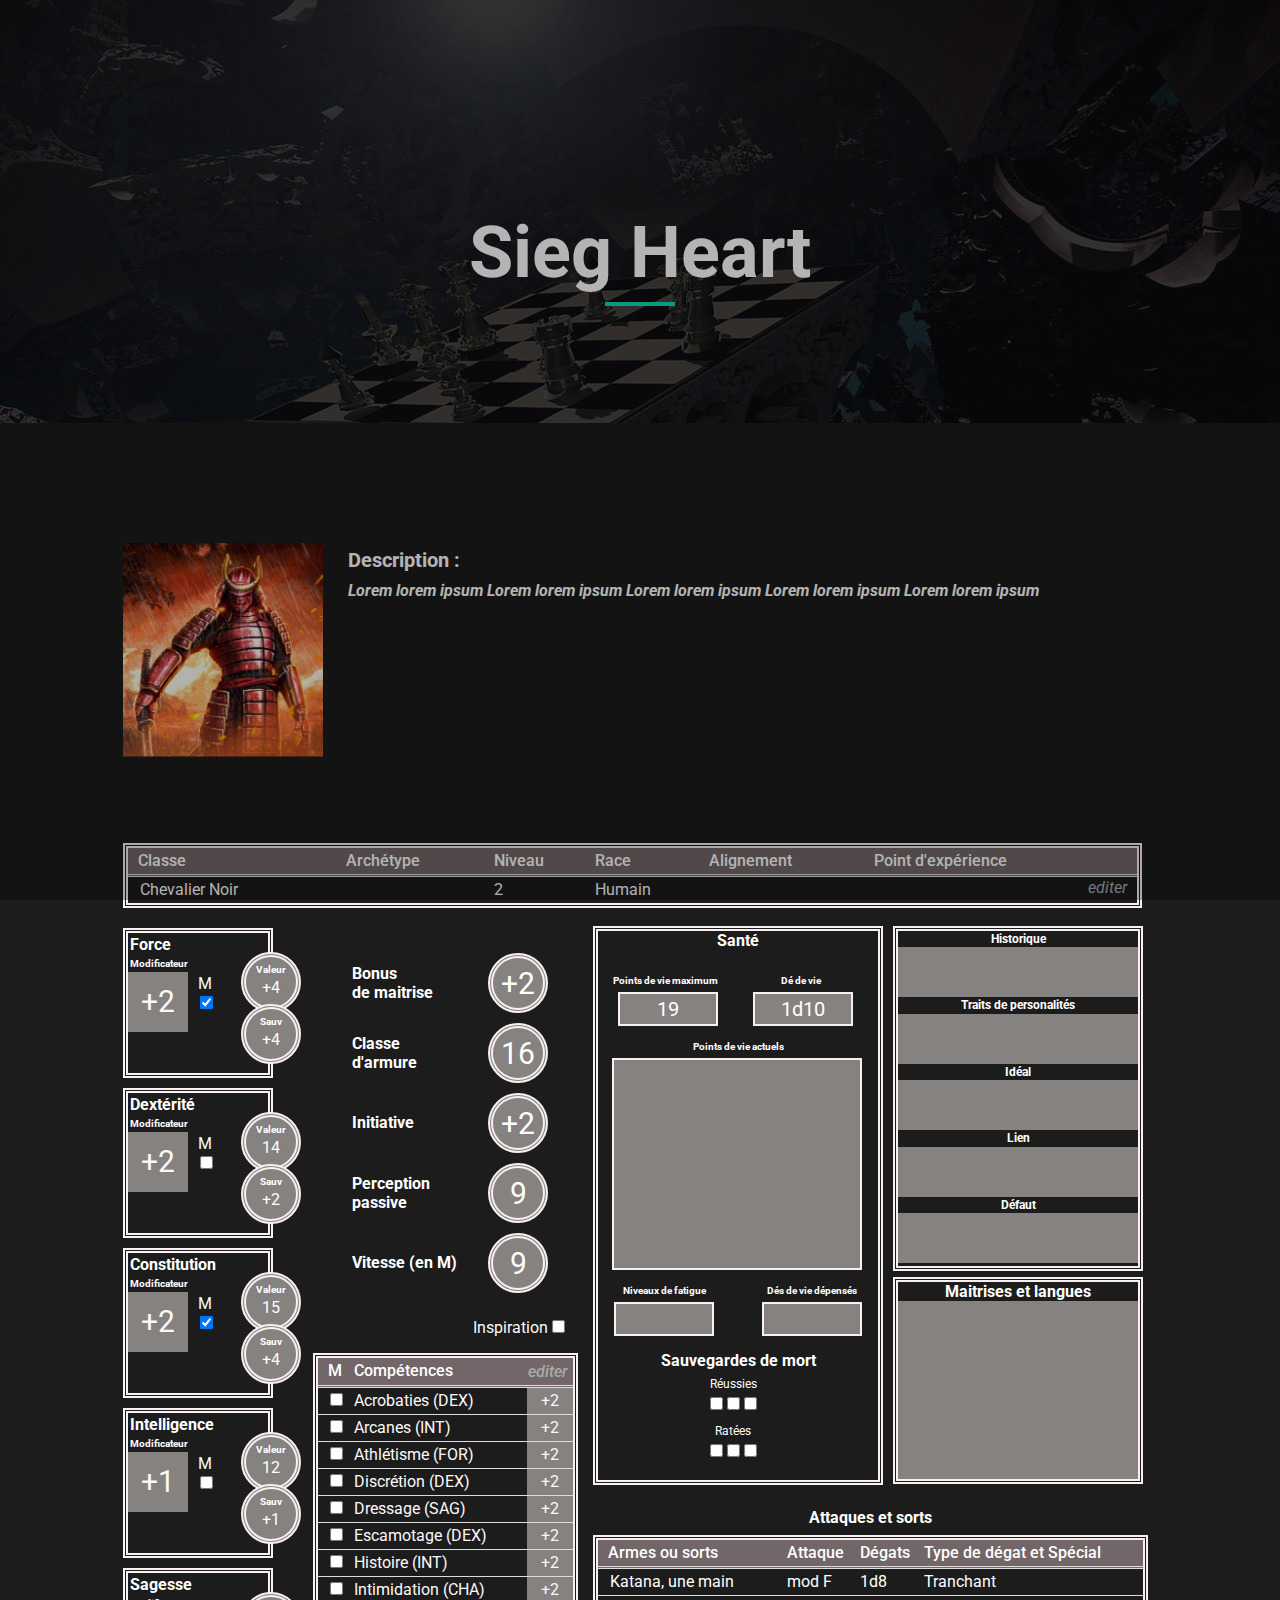
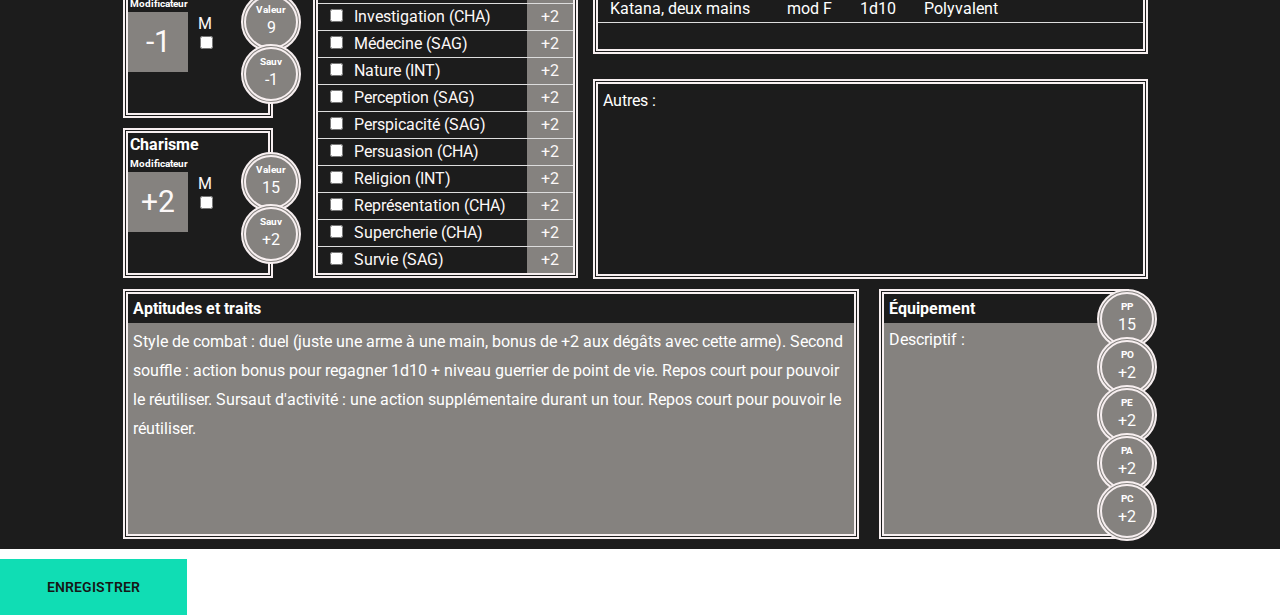
<file: character_sheet.html>
<!DOCTYPE html>
<html lang="french">

<head>
    <title>TheQuest - Gaming Magazine Template</title>
    <meta charset="UTF-8">
    <meta name="description" content="TheQuest Gaming Magazine Template">
    <meta name="keywords" content="gaming, html">
    <meta name="viewport" content="width=device-width, initial-scale=1.0">

    <!-- Favicon -->
    <link href="img/favicon.ico" rel="shortcut icon" />

    <!-- Google font -->
    <link href="https://fonts.googleapis.com/css?family=Roboto:300,300i,400,400i,500,500i,700,700i&display=swap" rel="stylesheet">

    <!-- Stylesheets -->
    <link rel="stylesheet" href="css/bootstrap.min.css" />
    <link rel="stylesheet" href="css/font-awesome.min.css" />

    <!-- Main Stylesheets -->
    <link rel="stylesheet" href="css/style.css" />
    <link rel="stylesheet" href="css/main.css" />

    <!-- include html-->
    <script src="https://www.w3schools.com/lib/w3.js"></script>
    <script src="https://code.jquery.com/jquery-3.1.1.min.js"></script>


    <!--[if lt IE 9]>
		<script src="https://oss.maxcdn.com/html5shiv/3.7.2/html5shiv.min.js"></script>
		<script src="https://oss.maxcdn.com/respond/1.4.2/respond.min.js"></script>
	<![endif]-->

</head>

<body>
    <!-- Page Preloder -->
    <div id="preloder">
        <div class="loader"></div>
    </div>

    <!-- Header section -->
    <div w3-include-html="menu.html" class="menu-character-sheet"></div>
    <!-- Header section end -->

    <!-- Page top section -->
    <section class="page-top-section set-bg" data-setbg="img/header-bg/1.jpg">
        <div class="container">
            <h2>Sieg Heart</h2>
        </div>
    </section>
    <!-- sheet character section -->
    <!-- Skills character section -->
    <section class="character-sheet">
        <div class="character-sheet-main">
            <div class="character-story">
                <div class="character-img">
                    <img src="img/game-characters/siegheart.jpg" alt="image-personnage">
                </div>
                <div class="story text-white">
                    <h2> Description :</h2>
                    <blockquote contenteditable="true">
                        <p>Lorem lorem ipsum Lorem lorem ipsum Lorem lorem ipsum Lorem lorem ipsum Lorem lorem ipsum</p>
                    </blockquote>
                </div>
            </div>
            <div class="character-info">
                <table>
                    <thead>
                        <tr>
                            <th>Classe</td>
                                <th>Archétype</td>
                                    <th>Niveau</td>
                                        <th>Race</td>
                                            <th>Alignement</td>
                                                <th colspan="3">Point d'expérience</td>
                        </tr>
                    </thead>
                    <tbody id="edit-character-info" contenteditable="false">
                        <tr>
                            <td contenteditable="inherit">Chevalier Noir</td>
                            <td contenteditable="inherit"></td>
                            <td contenteditable="inherit">2</td>
                            <td contenteditable="inherit">Humain</td>
                            <td contenteditable="inherit"></td>
                            <td contenteditable="inherit"></td>
                            <td><i class="button edit" id="btn-character-info-edit">editer</i>
                                <i class="button save" id="btn-character-info-save">Sauvegarder</i></td>
                        </tr>
                    </tbody>
                </table>
            </div>
            <div class="character-skills">
                <div class="attributs-points">
                    <!-- Single skill -->
                    <div class="box-skill">
                        <div class="single-skill">
                            <!-- Skill strong -->
                            <div class="attribute-box">
                                <div class=" text-white">
                                    <h5>Force</h5>
                                    <h6>Modificateur</h6>
                                </div>
                                <div class="skill-points">
                                    <div class="points" contenteditable="true">+2</div>
                                    <div class="skill-checkbox">
                                        <label for="force-M">M</label>
                                        <input type="checkbox" id="force-M" name="scales" checked>
                                    </div>
                                </div>
                            </div>
                        </div>
                        <div class="skill-circle">
                            <div class="circle circle-align">
                                <h6>Valeur</h6>
                                <div contenteditable="true">+4</div>
                            </div>
                            <div class="circle circle-align">
                                <h6>Sauv</h6>
                                <div contenteditable="true">+4</div>
                            </div>
                        </div>
                    </div>
                    <!-- Skill strong end -->
                    <!-- Single skill end -->

                    <!-- Skill dexterity -->
                    <div class="box-skill">
                        <div class="single-skill">
                            <div class="attribute-box">
                                <div class=" text-white">
                                    <h5>Dextérité</h5>
                                    <h6>Modificateur</h6>
                                </div>
                                <div class="skill-points">
                                    <div class="points" contenteditable="true">+2</div>
                                    <div class="skill-checkbox">
                                        <label for="force-M">M</label>
                                        <input type="checkbox" id="force-M" name="scales">
                                    </div>
                                </div>
                            </div>
                        </div>
                        <div class="skill-circle">
                            <div class="circle circle-align">
                                <h6>Valeur</h6>
                                <div contenteditable="true">14</div>
                            </div>
                            <div class="circle circle-align">
                                <h6>Sauv</h6>
                                <div contenteditable="true">+2</div>
                            </div>
                        </div>
                    </div>

                    <div class="box-skill">
                        <div class="single-skill">

                            <!-- Skill constitution -->
                            <div class="attribute-box">
                                <div class=" text-white">
                                    <h5>Constitution</h5>
                                    <h6>Modificateur</h6>
                                </div>
                                <div class="skill-points">
                                    <div class="points" contenteditable="true">+2</div>
                                    <div class="skill-checkbox">
                                        <label for="force-M">M</label>
                                        <input type="checkbox" id="force-M" name="scales" checked>
                                    </div>
                                </div>
                            </div>
                        </div>
                        <div class="skill-circle">
                            <div class="circle circle-align">
                                <h6>Valeur</h6>
                                <div contenteditable="true">15</div>
                            </div>
                            <div class="circle circle-align">
                                <h6>Sauv</h6>
                                <div contenteditable="true">+4</div>
                            </div>
                        </div>
                    </div>

                    <!-- Skill intelligence -->
                    <div class="box-skill">
                        <div class="single-skill">
                            <div class="attribute-box">
                                <div class=" text-white">
                                    <h5>Intelligence</h5>
                                    <h6>Modificateur</h6>
                                </div>
                                <div class="skill-points">
                                    <div class="points" contenteditable="true">+1</div>
                                    <div class="skill-checkbox">
                                        <label for="force-M">M</label>
                                        <input type="checkbox" id="force-M" name="scales">
                                    </div>
                                </div>
                            </div>
                        </div>
                        <div class="skill-circle">
                            <div class="circle circle-align">
                                <h6>Valeur</h6>
                                <div contenteditable="true">12</div>
                            </div>
                            <div class="circle circle-align">
                                <h6>Sauv</h6>
                                <div contenteditable="true">+1</div>
                            </div>
                        </div>
                    </div>
                    <!-- Skill wisdom -->
                    <div class="box-skill">
                        <div class="single-skill">
                            <div class="attribute-box">
                                <div class=" text-white">
                                    <h5>Sagesse</h5>
                                    <h6>Modificateur</h6>
                                </div>
                                <div class="skill-points">
                                    <div class="points" contenteditable="true">-1</div>
                                    <div class="skill-checkbox">
                                        <label for="force-M">M</label>
                                        <input type="checkbox" id="force-M" name="scales">
                                    </div>
                                </div>
                            </div>
                        </div>
                        <div class="skill-circle">
                            <div class="circle circle-align">
                                <h6>Valeur</h6>
                                <div contenteditable="true">9</div>
                            </div>
                            <div class="circle circle-align">
                                <h6>Sauv</h6>
                                <div contenteditable="true">-1</div>
                            </div>
                        </div>
                    </div>

                    <!-- Skill charism -->
                    <div class="box-skill">
                        <div class="single-skill">
                            <div class="attribute-box">
                                <div class="text-white">
                                    <h5>Charisme</h5>
                                    <h6>Modificateur</h6>
                                </div>
                                <div class="skill-points">
                                    <div class="points" contenteditable="true">+2</div>
                                    <div class="skill-checkbox">
                                        <label for="force-M">M</label>
                                        <input type="checkbox" id="force-M" name="scales">
                                    </div>
                                </div>
                            </div>
                        </div>
                        <div class="skill-circle">
                            <div class="circle circle-align">
                                <h6>Valeur</h6>
                                <div contenteditable="true">15</div>
                            </div>
                            <div class="circle circle-align">
                                <h6>Sauv</h6>
                                <div contenteditable="true">+2</div>
                            </div>
                        </div>
                    </div>
                    <!-- Skills character section  end -->
                </div>
                <!-- Skills 2 character section -->
                <div class=" global-skills-bonus">
                    <div class="skills-bonus">
                        <!-- One Skills 2 character section -->

                        <div class="single-bonus-points">
                            <div class="title-points text-white">
                                <h5>Bonus <br/>de maitrise</h5>
                            </div>
                            <div class="circle circle-points">
                                <div class="circle-center" contenteditable="true">+2</div>
                            </div>
                        </div>

                        <div class="single-bonus-points">
                            <div class="title-points text-white">
                                <h5>Classe<br/>d'armure</h5>
                            </div>
                            <div class="circle circle-points">
                                <div class="circle-center" contenteditable="true">16</div>
                            </div>
                        </div>

                        <div class="single-bonus-points">
                            <div class="title-points text-white">
                                <h5>Initiative</h5>
                            </div>
                            <div class="circle circle-points">
                                <div class="circle-center" contenteditable="true">+2</div>
                            </div>
                        </div>

                        <div class="single-bonus-points">
                            <div class="title-points text-white">
                                <h5>Perception<br/>passive</h5>
                            </div>
                            <div class="circle circle-points">
                                <div class="circle-center" contenteditable="true">9</div>
                            </div>
                        </div>

                        <div class="single-bonus-points">
                            <div class="title-points text-white">
                                <h5>Vitesse (en M)</h5>
                            </div>
                            <div class="circle circle-points">
                                <div class="circle-center" contenteditable="true">9</div>
                            </div>
                        </div>
                    </div>

                    <!-- Detailed Skills character section -->
                    <div class="inspiration-checkbox">
                        <label for="inspiration">Inspiration</label>
                        <input type="checkbox" id="inspiration" name="scales">
                    </div>
                    <div class="detailed-skill">
                        <table>
                            <thead>
                                <tr>
                                    <th class="litle-marge">M</th>
                                    <th>Compétences</th>
                                    <th><i class="button edit">editer</i></th>
                                </tr>
                            </thead>
                            <tbody>
                                <tr>
                                    <td><input type="checkbox" id="force-M" name="scales"></td>
                                    <td> Acrobaties (DEX)</td>
                                    <td contenteditable="true">+2</td>
                                </tr>

                                <tr>
                                    <td><input type="checkbox" id="force-M" name="scales"></td>
                                    <td>Arcanes (INT)</td>
                                    <td contenteditable="true">+2</td>
                                </tr>

                                <tr>
                                    <td><input type="checkbox" id="force-M" name="scales"></td>
                                    <td>Athlétisme (FOR)</td>
                                    <td contenteditable="true">+2</td>
                                </tr>

                                <tr>
                                    <td><input type="checkbox" id="force-M" name="scales"></td>
                                    <td>Discrétion (DEX)</td>
                                    <td contenteditable="true">+2</td>
                                </tr>

                                <tr>
                                    <td><input type="checkbox" id="force-M" name="scales"></td>
                                    <td>Dressage (SAG)</td>
                                    <td contenteditable="true">+2</td>
                                </tr>

                                <tr>
                                    <td><input type="checkbox" id="force-M" name="scales"></td>
                                    <td>Escamotage (DEX)</td>
                                    <td contenteditable="true">+2</td>
                                </tr>

                                <tr>
                                    <td><input type="checkbox" id="force-M" name="scales"></td>
                                    <td>Histoire (INT)</td>
                                    <td contenteditable="true">+2</td>
                                </tr>

                                <tr>
                                    <td><input type="checkbox" id="force-M" name="scales"></td>
                                    <td>Intimidation (CHA)</td>
                                    <td contenteditable="true">+2</td>
                                </tr>

                                <tr>
                                    <td><input type="checkbox" id="force-M" name="scales"></td>
                                    <td>Investigation (CHA)</td>
                                    <td contenteditable="true">+2</td>
                                </tr>

                                <tr>
                                    <td><input type="checkbox" id="force-M" name="scales"></td>
                                    <td>Médecine (SAG)</td>
                                    <td contenteditable="true">+2</td>
                                </tr>

                                <tr>
                                    <td><input type="checkbox" id="force-M" name="scales"></td>
                                    <td>Nature (INT)</td>
                                    <td contenteditable="true">+2</td>
                                </tr>

                                <tr>
                                    <td><input type="checkbox" id="force-M" name="scales"></td>
                                    <td>Perception (SAG)</td>
                                    <td contenteditable="true">+2</td>
                                </tr>

                                <tr>
                                    <td><input type="checkbox" id="force-M" name="scales"></td>
                                    <td>Perspicacité (SAG)</td>
                                    <td contenteditable="true">+2</td>
                                </tr>

                                <tr>
                                    <td><input type="checkbox" id="force-M" name="scales"></td>
                                    <td>Persuasion (CHA)</td>
                                    <td contenteditable="true">+2</td>
                                </tr>

                                <tr>
                                    <td><input type="checkbox" id="force-M" name="scales"></td>
                                    <td>Religion (INT)</td>
                                    <td contenteditable="true">+2</td>
                                </tr>

                                <tr>
                                    <td><input type="checkbox" id="force-M" name="scales"></td>
                                    <td>Représentation (CHA)</td>
                                    <td contenteditable="true">+2</td>
                                </tr>

                                <tr>
                                    <td><input type="checkbox" id="force-M" name="scales"></td>
                                    <td>Supercherie (CHA)</td>
                                    <td contenteditable="true">+2</td>
                                </tr>

                                <tr>
                                    <td><input type="checkbox" id="force-M" name="scales"></td>
                                    <td>Survie (SAG)</td>
                                    <td contenteditable="true">+2</td>
                                </tr>
                            </tbody>
                        </table>
                    </div>
                </div>
                <!-- Skills 2 character section end -->


                <!-- Skills 3 character section -->
                <div class="global-skills-3">
                    <div class="global-skills-3-1">
                        <div class="health-status text-white">
                            <h5>Santé</h5>
                            <div class="health-status-inline">
                                <div class="pv-max">
                                    <h6>Points de vie maximum</h6>
                                    <div contenteditable="true" class="value-pv-max">19</div>
                                </div>
                                <div class="life-dice">
                                    <h6>Dé de vie</h6>
                                    <div contenteditable="true" class="value-life-dice">1d10 </div>
                                </div>
                            </div>
                            <h6>Points de vie actuels</h6>
                            <div contenteditable="true" class="actual-life-points"></div>
                            <div class="tired-status-inline">
                                <div class="tired-level">
                                    <h6>Niveaux de fatigue</h6>
                                    <div contenteditable="true" class="value-tired-level"></div>
                                </div>
                                <div class="life-dice-used">
                                    <h6>Dés de vie dépensés</h6>
                                    <div contenteditable="true" class="value-life-dice-used"></div>
                                </div>
                            </div>
                            <h5>Sauvegardes de mort</h5>
                            <div class="saves-death-column">
                                <div class="success-checkbox">
                                    <label for="success">Réussies</label>
                                    <input type="checkbox" id="inspiration" name="scales">
                                    <input type="checkbox" id="inspiration" name="scales">
                                    <input type="checkbox" id="inspiration" name="scales">
                                </div>
                                <div class="failed-checkbox">
                                    <label for="failed">Ratées</label>
                                    <input type="checkbox" id="inspiration" name="scales">
                                    <input type="checkbox" id="inspiration" name="scales">
                                    <input type="checkbox" id="inspiration" name="scales">
                                </div>
                            </div>
                        </div>
                        <!-- Skills 3 character section end -->

                        <!-- Skills 4 character section -->
                        <div class="global-history-language text-white">
                            <div class="personality">
                                <div class="hystory-contenaire">
                                    <h6>Historique</h6>
                                    <div contenteditable="true" class="value-history"></div>
                                </div>
                                <div class="hystory-contenaire">
                                    <h6>Traits de personalités</h6>
                                    <div contenteditable="true" class="value-history"></div>
                                </div>
                                <div class="hystory-contenaire">
                                    <h6>Idéal</h6>
                                    <div contenteditable="true" class="value-history"></div>
                                </div>
                                <div class="hystory-contenaire">
                                    <h6>Lien</h6>
                                    <div contenteditable="true" class="value-history"></div>
                                </div>
                                <div class="hystory-contenaire">
                                    <h6>Défaut</h6>
                                    <div contenteditable="true" class="value-history"></div>
                                </div>
                            </div>
                            <div class="language">
                                <div class="language-contenaire">
                                    <h5>Maitrises et langues</h5>
                                    <div contenteditable="true" class="value-language"></div>
                                </div>
                            </div>
                        </div>
                    </div>
                    <div class="attacks-and-spells text-white">
                        <div class="table-attacks-and-spells">
                            <h5>Attaques et sorts</h5>
                            <table>
                                <thead>
                                    <tr>
                                        <th>Armes ou sorts</th>
                                        <th>Attaque</th>
                                        <th>Dégats</th>
                                        <th>Type de dégat et Spécial</th>
                                    </tr>

                                </thead>
                                <tbody>
                                    <tr>
                                        <td contenteditable="true">Katana, une main</td>
                                        <td contenteditable="true">mod F</td>
                                        <td contenteditable="true">1d8</td>
                                        <td contenteditable="true">Tranchant</td>
                                    </tr>
                                    <tr>
                                        <td contenteditable="true">Katana, deux mains</td>
                                        <td contenteditable="true">mod F</td>
                                        <td contenteditable="true">1d10</td>
                                        <td contenteditable="true">Polyvalent</td>
                                    </tr>
                                    <tr>
                                        <th contenteditable="true"></th>
                                        <th contenteditable="true"></th>
                                        <th contenteditable="true"></th>
                                        <th contenteditable="true"></th>
                                    </tr>
                                </tbody>
                            </table>

                        </div>
                        <div class="other-attacks-and-spells">
                            <div contenteditable="true" data-placeholder="Autres :"></div>
                        </div>
                    </div>
                </div>
            </div>
            <div class="character-abilities-and-features text-white">
                <div class="abilities-and-features">
                    <div class="abilities-and-features-text text-white">
                        <h5>Aptitudes et traits</h5>
                        <p contenteditable="true"> Style de combat : duel (juste une arme à une main, bonus de +2 aux dégâts avec cette arme). Second souffle : action bonus pour regagner 1d10 + niveau guerrier de point de vie. Repos court pour pouvoir le réutiliser. Sursaut d'activité
                            : une action supplémentaire durant un tour. Repos court pour pouvoir le réutiliser.
                        </p>
                    </div>
                </div>
                <div class="gears-text-box">
                    <h5>Équipement</h5>
                    <div class="gear-text" contenteditable="true" data-placeholder="Descriptif :"></div>
                </div>
                <div class="skill-circle-gears">
                    <div class="circle circle-align-gears">
                        <h6>PP</h6>
                        <div contenteditable="true">15</div>
                    </div>
                    <div class="circle circle-align-gears">
                        <h6>PO</h6>
                        <div contenteditable="true">+2</div>
                    </div>
                    <div class="circle circle-align-gears">
                        <h6>PE</h6>
                        <div contenteditable="true">+2</div>
                    </div>
                    <div class="circle circle-align-gears">
                        <h6>PA</h6>
                        <div contenteditable="true">+2</div>
                    </div>
                    <div class="circle circle-align-gears">
                        <h6>PC</h6>
                        <div contenteditable="true">+2</div>
                    </div>
                </div>
            </div>
        </div>
        <!-- Skills 4 character section end -->
        </div>
    </section>
    <div>
        <a href="character_sheet.html" class="site-btn">Enregistrer</a>
    </div>
    <!-- sheet character section end -->
    <!-- Footer section  -->
    <!-- Footer section end -->

    <!--====== Javascripts & Jquery ======-->
    <script src="js/jquery-3.2.1.min.js"></script>
    <script src="js/bootstrap.min.js"></script>
    <script src="js/jquery.slicknav.js"></script>
    <script src="js/owl.carousel.min.js"></script>
    <script src="js/circle-progress.min.js"></script>
    <script src="js/jquery.magnific-popup.min.js"></script>
    <script src="js/main.js"></script>

    <!-- include html-->
    <script>
        w3.includeHTML();
    </script>

</body>

</html>
</file>
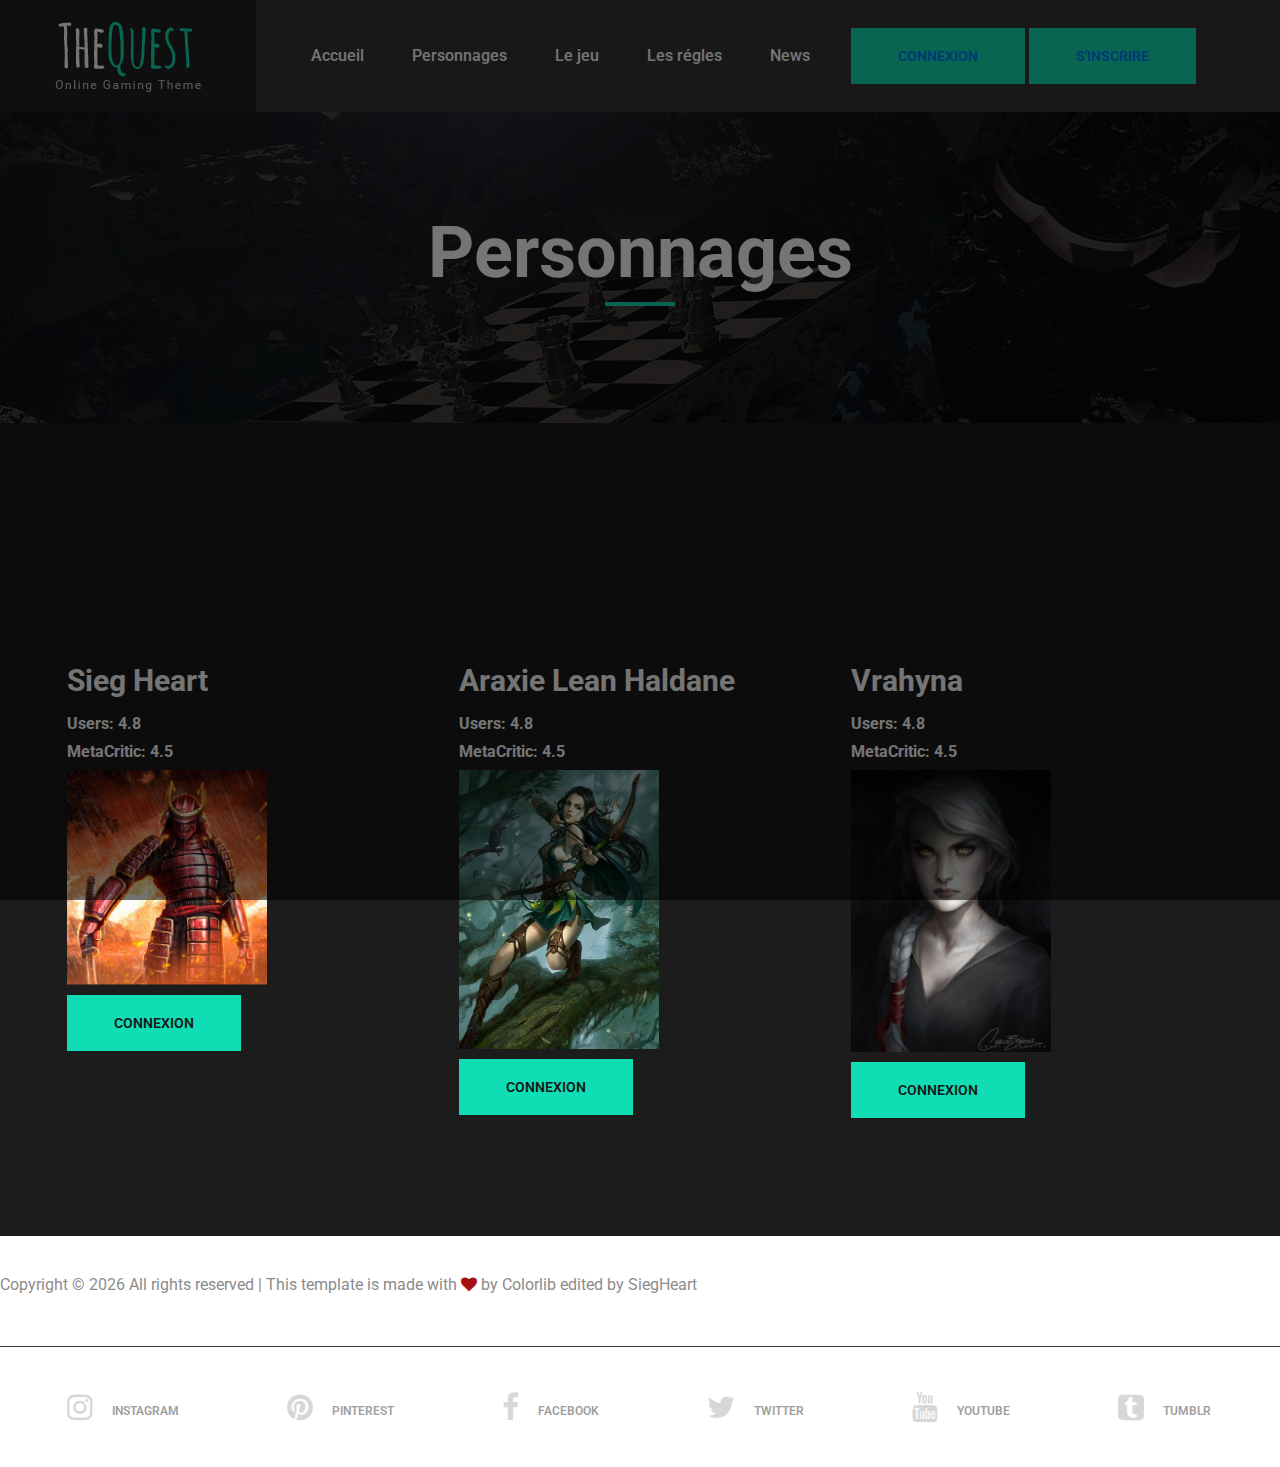
<file: characters.html>
<!DOCTYPE html>
<html lang="french">

<head>
    <title>Heroes and Dragons - Personnages</title>
    <meta charset="UTF-8">
    <meta name="description" content="Jeux de rôle privé">
    <meta name="keywords" content="gaming, html">
    <meta name="viewport" content="width=device-width, initial-scale=1.0">

    <!-- Favicon -->
    <link href="img/favicon.ico" rel="shortcut icon" />

    <!-- Google font -->
    <link href="https://fonts.googleapis.com/css?family=Roboto:300,300i,400,400i,500,500i,700,700i&display=swap" rel="stylesheet">

    <!-- Stylesheets -->
    <link rel="stylesheet" href="css/bootstrap.min.css" />
    <link rel="stylesheet" href="css/font-awesome.min.css" />
    <link rel="stylesheet" href="css/magnific-popup.css" />
    <link rel="stylesheet" href="css/owl.carousel.min.css" />
    <link rel="stylesheet" href="css/slicknav.min.css" />

    <!-- Main Stylesheets -->
    <link rel="stylesheet" href="css/style.css" />

    <!-- include html-->
    <script src="js/w3.js"></script>


    <!--[if lt IE 9]>
		<script src="https://oss.maxcdn.com/html5shiv/3.7.2/html5shiv.min.js"></script>
		<script src="https://oss.maxcdn.com/respond/1.4.2/respond.min.js"></script>
	<![endif]-->

</head>

<body>
    <!-- Page Preloder -->
    <div id="preloder">
        <div class="loader"></div>
    </div>

    <!-- Header section -->
    <div w3-include-html="menu.html"></div>
    <!-- Header section end -->

    <!-- Page top section -->
    <section class="page-top-section set-bg" data-setbg="img/header-bg/1.jpg">
        <div class="container">
            <h2>Personnages</h2>
        </div>
    </section>
    <!-- Page top section end -->

    <!-- Character section 1 -->
    <section class="characters-section-one character-one">
        <section class="character-one">
            <div class="container">
                <div class="row">
                    <div class="col-lg-4">
                        <div class="character-info">
                            <h2>Sieg Heart</h2>
                            <h5>Users: 4.8</h5>
                            <h5>MetaCritic: 4.5</h5>
                            <div class="character-img">
                                <img src="img/game-characters/siegheart.jpg" alt="">
                            </div>
                            <a href="character-sheet.php" class="site-btn">Connexion</a>
                        </div>
                    </div>
                    <div class="col-lg-4">
                        <div class="character-info">
                            <h2>Araxie Lean Haldane</h2>
                            <h5>Users: 4.8</h5>
                            <h5>MetaCritic: 4.5</h5>
                            <div class="character-img">
                                <img src="img/game-characters/araxie_lean_haldane.jpg" alt="">
                            </div>
                            <a href="#" class="site-btn">Connexion</a>
                        </div>
                    </div>
                    <div class="col-lg-4">
                        <div class="character-info">
                            <h2>Vrahyna</h2>
                            <h5>Users: 4.8</h5>
                            <h5>MetaCritic: 4.5</h5>
                            <div class="character-img">
                                <img src="img/game-characters/Vrahyna.jpg" alt="">
                            </div>
                            <a href="#" class="site-btn">Connexion</a>
                        </div>
                    </div>
                </div>
            </div>
        </section>
    </section>



    <!-- Banner section
	<section class="banner-section set-bg" data-setbg="img/banner-bg.jpg">
		<div class="container">
			<div class="banner-text text-white">
				<div class="banner-logo">
					<h6>Spring Special Offer</h6>
					<img src="img/logo-3.png" alt="">
				</div>
				<p>Vestibulum malesuada aliquet libero viverra cursus. Aliquam erat volutpat. Morbi id dictum quam, ut commodo lorem. In at nisi nec arcu porttitor aliquet vitae at dui. Sed sollicitudin nulla non leo viverra scelerisque.</p>
				<a href="#" class="site-btn sb-color">Buy it now</a>
			</div>
		</div>
	</section>
	Banner section end -->


    <div class="copyright">
        <a href="">
            <p>
                <!-- Link back to Colorlib can't be removed. Template is licensed under CC BY 3.0. -->
                Copyright &copy;
                <script>
                    document.write(new Date().getFullYear());
                </script> All rights reserved | This template is made with <i class="fa fa-heart" aria-hidden="true"></i> by <a href="https://colorlib.com" target="_blank">Colorlib edited by SiegHeart</a>
                <!-- Link back to Colorlib can't be removed. Template is licensed under CC BY 3.0. -->
            </p>
    </div>
    </div>
    </div>
    <div class="social-links-warp">
        <div class="container">
            <div class="social-links">
                <a href="#"><i class="fa fa-instagram"></i><span>instagram</span></a>
                <a href="#"><i class="fa fa-pinterest"></i><span>pinterest</span></a>
                <a href="#"><i class="fa fa-facebook"></i><span>facebook</span></a>
                <a href="#"><i class="fa fa-twitter"></i><span>twitter</span></a>
                <a href="#"><i class="fa fa-youtube"></i><span>youtube</span></a>
                <a href="#"><i class="fa fa-tumblr-square"></i><span>tumblr</span></a>
            </div>
        </div>
    </div>
    </div>
    <!-- Footer section end -->

    <!--====== Javascripts & Jquery ======-->
    <script src="js/jquery-3.2.1.min.js"></script>
    <script src="js/bootstrap.min.js"></script>
    <script src="js/jquery.slicknav.js"></script>
    <script src="js/owl.carousel.min.js"></script>
    <script src="js/circle-progress.min.js"></script>
    <script src="js/jquery.magnific-popup.min.js"></script>
    <script src="js/main.js"></script>

    <!-- include html-->
    <script>
        w3.includeHTML();
    </script>

</body>

</html>
</file>
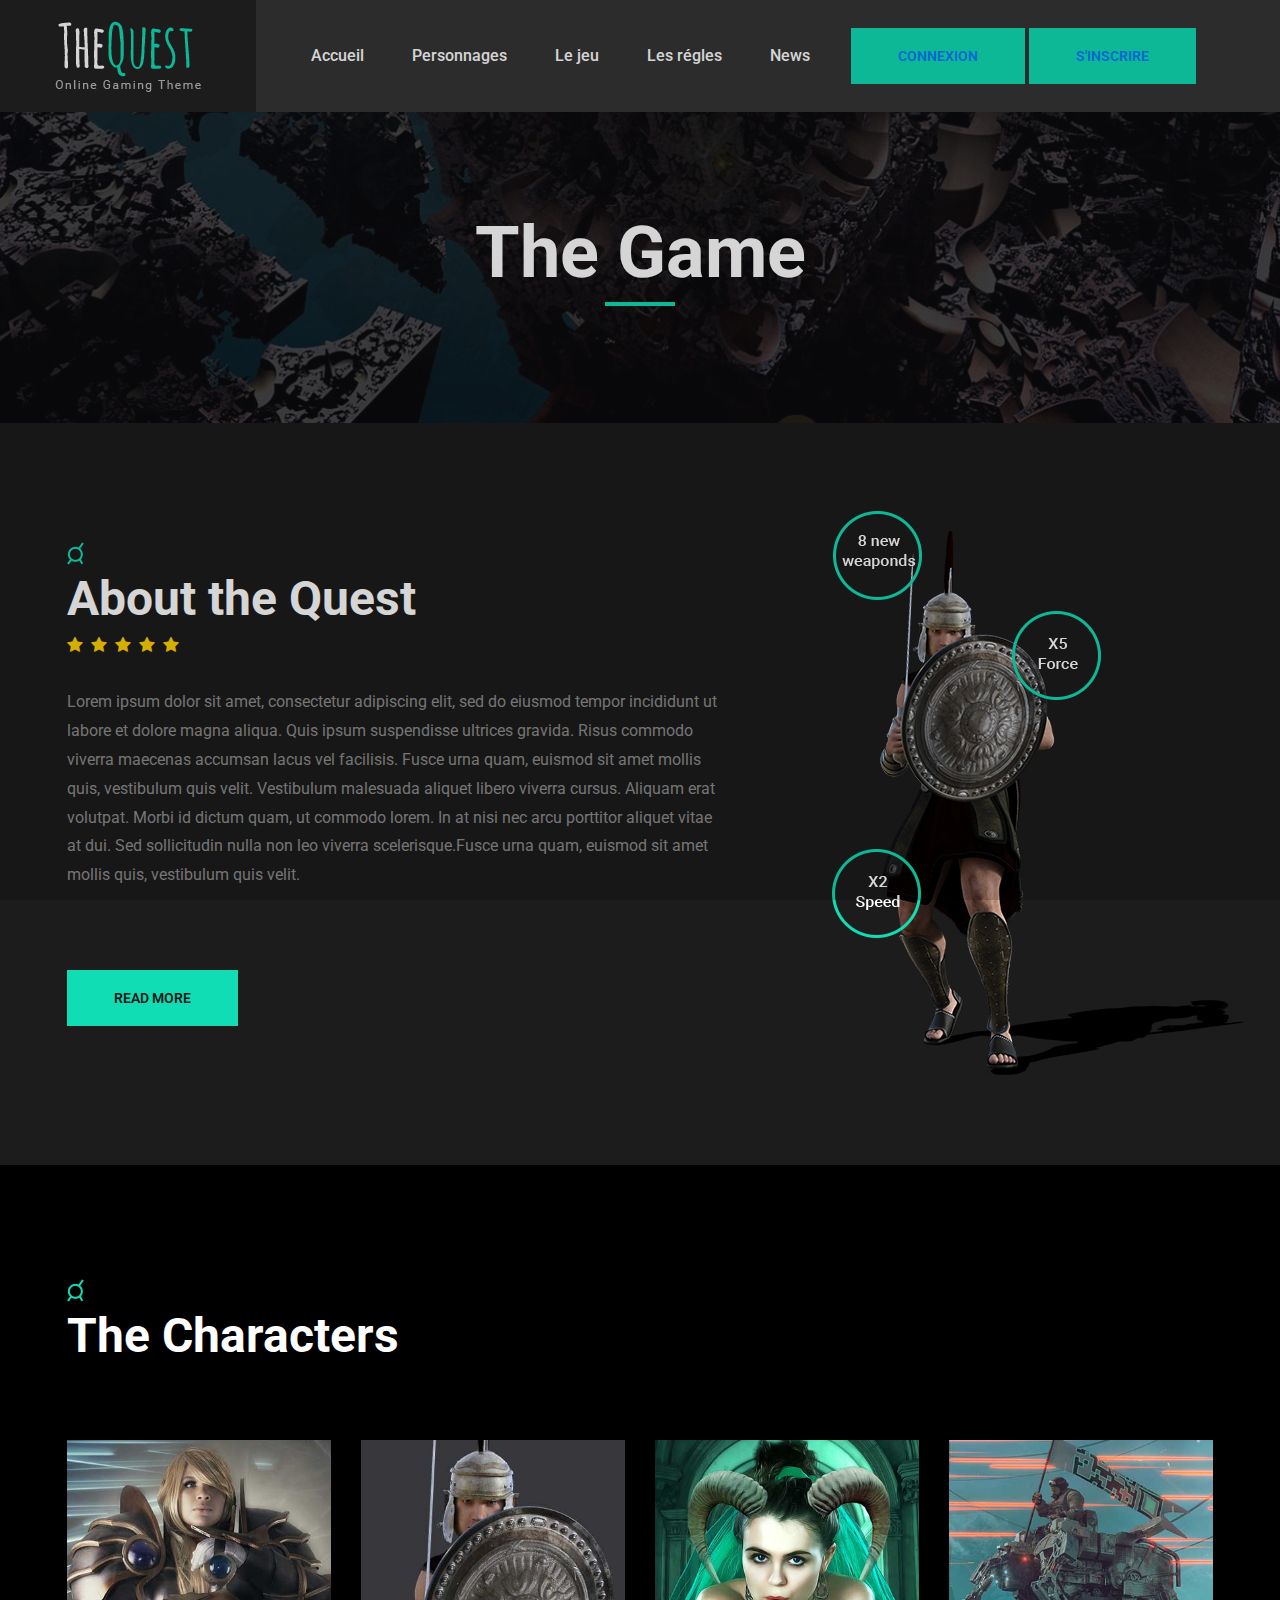
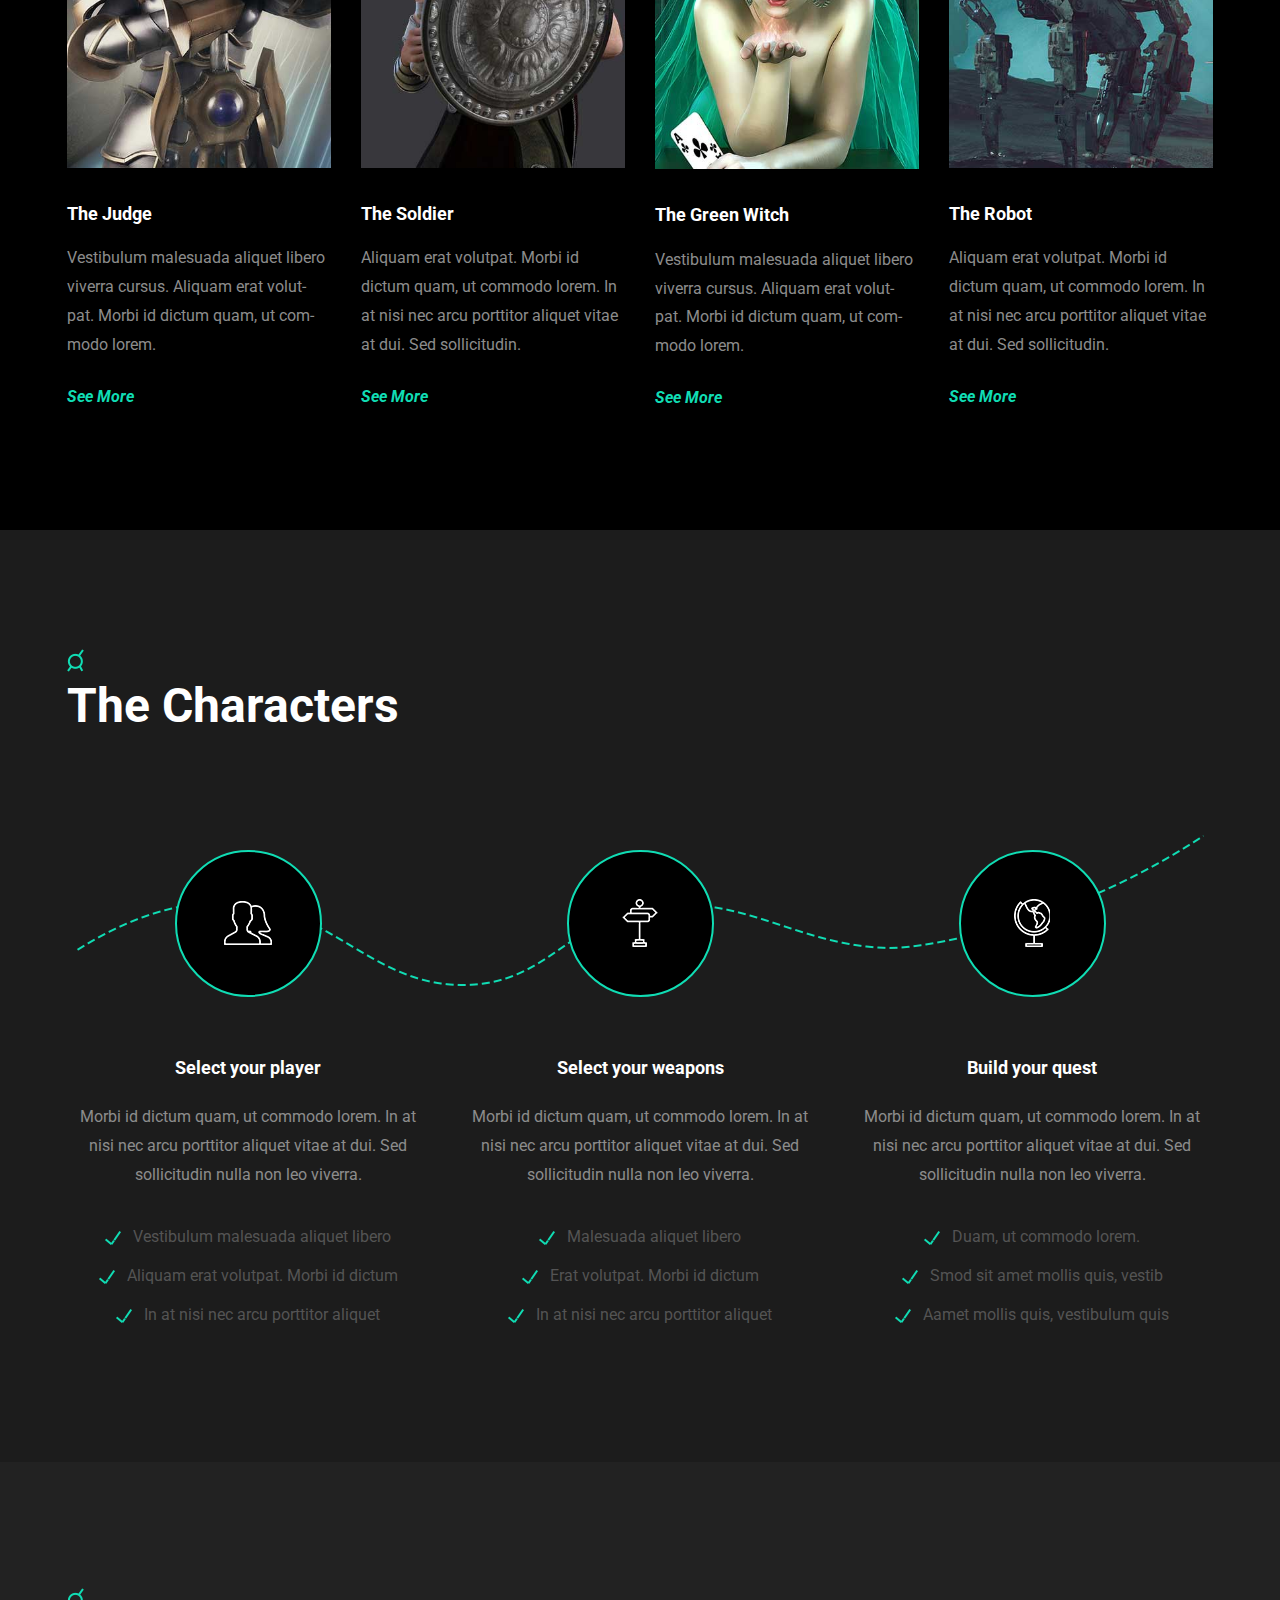
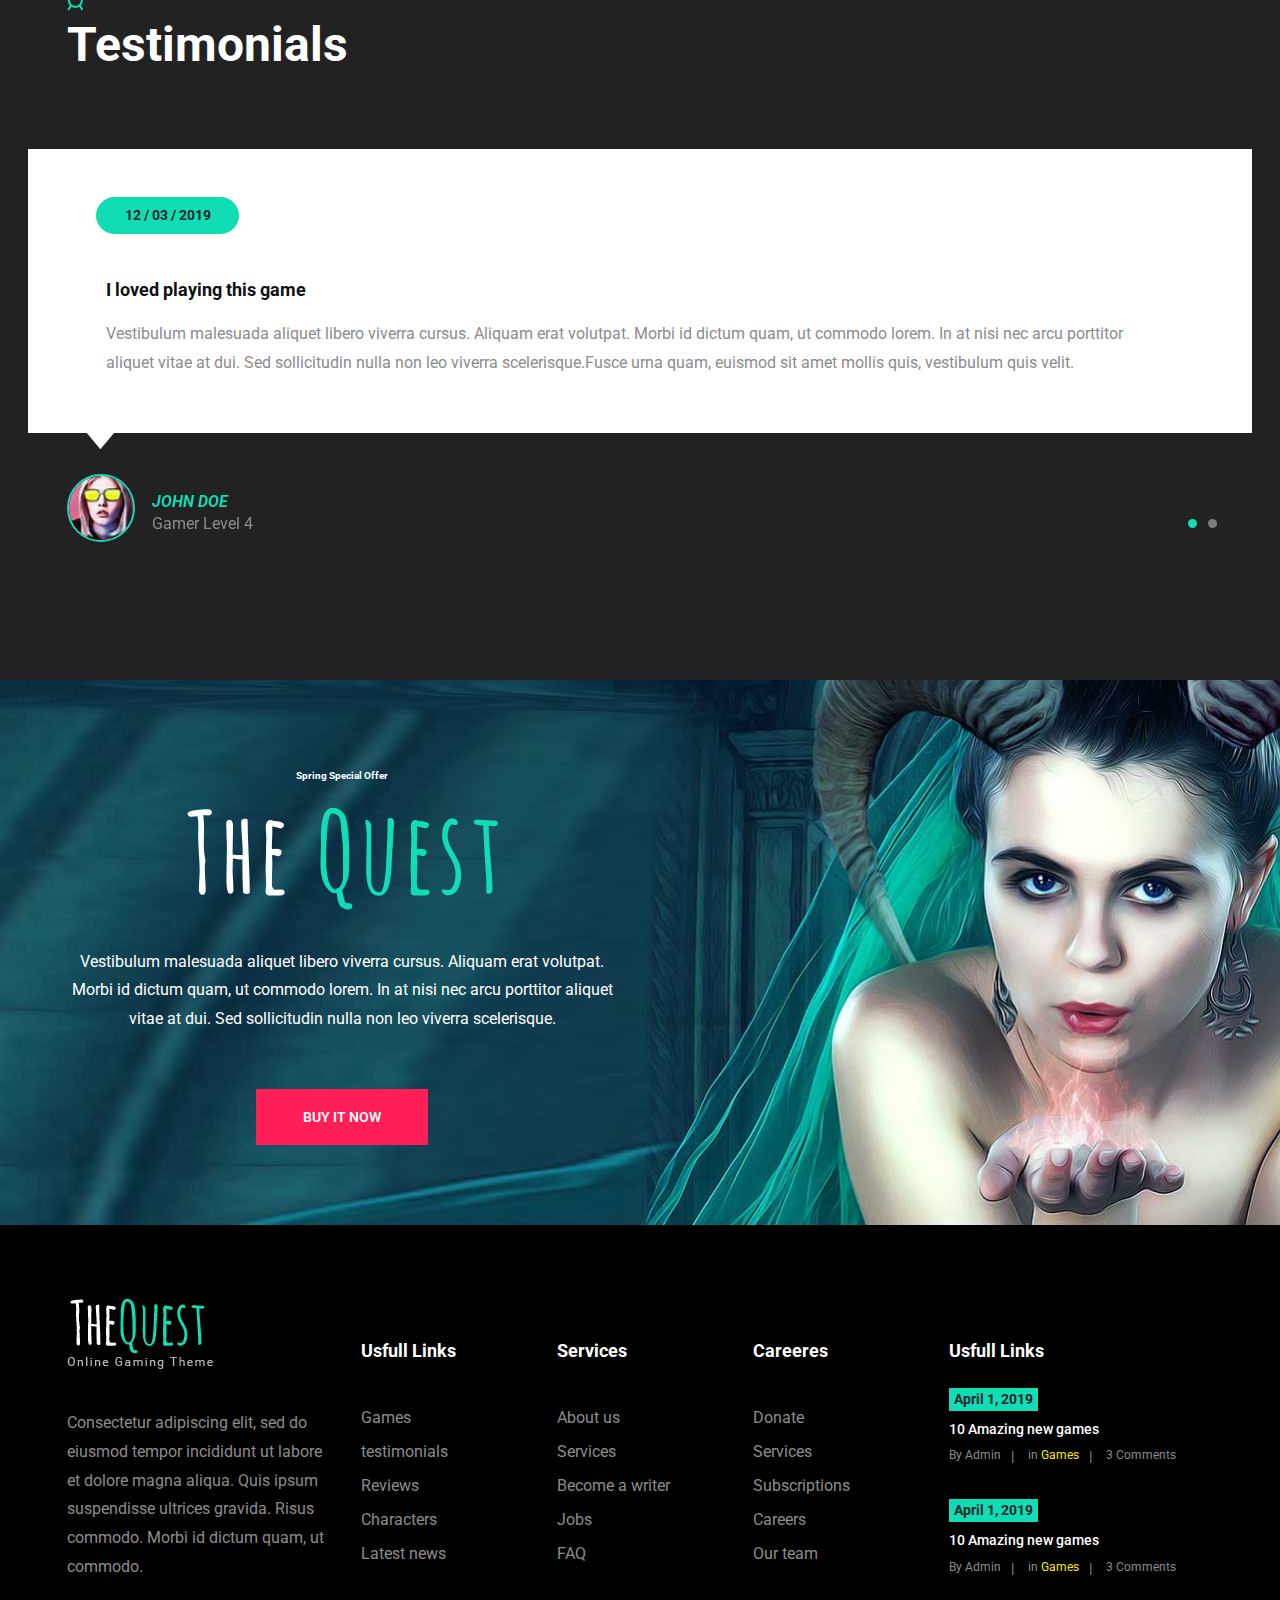
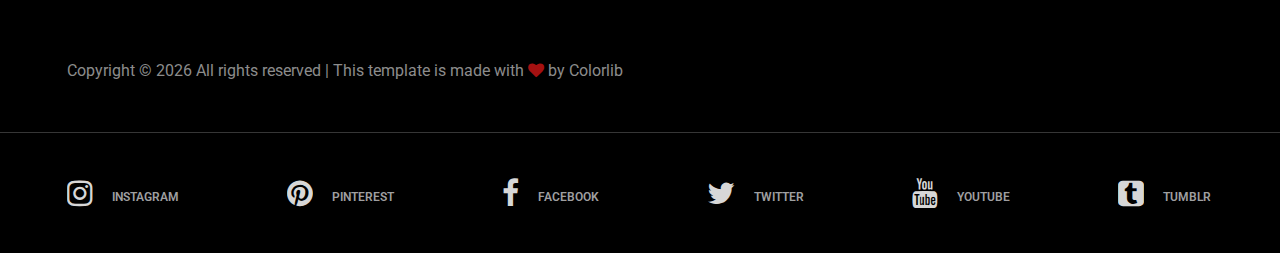
<file: game.html>
<!DOCTYPE html>
<html lang="zxx">

<head>
    <title>TheQuest - Gaming Magazine Template</title>
    <meta charset="UTF-8">
    <meta name="description" content="TheQuest Gaming Magazine Template">
    <meta name="keywords" content="gaming, html">
    <meta name="viewport" content="width=device-width, initial-scale=1.0">

    <!-- Favicon -->
    <link href="img/favicon.ico" rel="shortcut icon" />

    <!-- Google font -->
    <link href="https://fonts.googleapis.com/css?family=Roboto:300,300i,400,400i,500,500i,700,700i&display=swap" rel="stylesheet">

    <!-- Stylesheets -->
    <link rel="stylesheet" href="css/bootstrap.min.css" />
    <link rel="stylesheet" href="css/font-awesome.min.css" />
    <link rel="stylesheet" href="css/magnific-popup.css" />
    <link rel="stylesheet" href="css/animate.css" />
    <link rel="stylesheet" href="css/owl.carousel.min.css" />
    <link rel="stylesheet" href="css/slicknav.min.css" />

    <!-- Main Stylesheets -->
    <link rel="stylesheet" href="css/style.css" />

    <!-- include html-->
    <script src="js/w3.js"></script>


    <!--[if lt IE 9]>
		<script src="https://oss.maxcdn.com/html5shiv/3.7.2/html5shiv.min.js"></script>
		<script src="https://oss.maxcdn.com/respond/1.4.2/respond.min.js"></script>
	<![endif]-->

    <!-- include html-->
    <script src="https://www.w3schools.com/lib/w3.js"></script>

</head>

<body>
    <!-- Page Preloder -->
    <div id="preloder">
        <div class="loader"></div>
    </div>

    <!-- Header section -->
    <div w3-include-html="menu.html"></div>
    <!-- Header section end -->

    <!-- Page top section -->
    <section class="page-top-section set-bg" data-setbg="img/header-bg/2.jpg">
        <div class="container">
            <h2>The Game</h2>
        </div>
    </section>
    <!-- Page top section end -->

    <!-- Game section -->
    <section class="game-section character-one">
        <div class="container">
            <div class="row">
                <div class="col-lg-7">
                    <div class="about-game">
                        <div class="game-title mb-0">
                            <img src="img/game-characters/title-icon.png" alt="">
                            <h2>About the Quest</h2>
                        </div>
                        <div class="rating">
                            <i class="fa fa-star"></i>
                            <i class="fa fa-star"></i>
                            <i class="fa fa-star"></i>
                            <i class="fa fa-star"></i>
                            <i class="fa fa-star"></i>
                        </div>
                        <p>Lorem ipsum dolor sit amet, consectetur adipiscing elit, sed do eiusmod tempor incididunt ut labore et dolore magna aliqua. Quis ipsum suspendisse ultrices gravida. Risus commodo viverra maecenas accumsan lacus vel facilisis. Fusce
                            urna quam, euismod sit amet mollis quis, vestibulum quis velit. Vestibulum malesuada aliquet libero viverra cursus. Aliquam erat volutpat. Morbi id dictum quam, ut commodo lorem. In at nisi nec arcu porttitor aliquet vitae
                            at dui. Sed sollicitudin nulla non leo viverra scelerisque.Fusce urna quam, euismod sit amet mollis quis, vestibulum quis velit.</p>
                        <div class="site-btn">Read More</div>
                    </div>
                </div>
                <div class="col-lg-5">
                    <div class="about-game-img">
                        <img src="img/game-characters/5.png" alt="">
                    </div>
                </div>
            </div>
        </div>
    </section>
    <!-- Game section end -->

    <!-- Characters boxes section -->
    <section class="characters-boxes-section">
        <div class="container">
            <div class="game-title">
                <img src="img/game-characters/title-icon.png" alt="">
                <h2>The Characters</h2>
            </div>
            <div class="row">
                <div class="col-lg-3 col-sm-6">
                    <div class="characters-box">
                        <img src="img/characters-boxes/1.jpg" alt="">
                        <h4>The Judge</h4>
                        <p>Vestibulum malesuada aliquet libero viverra cursus. Aliquam erat volut-pat. Morbi id dictum quam, ut com-modo lorem.</p>
                        <a href="#" class="rm">See More</a>
                    </div>
                </div>
                <div class="col-lg-3 col-sm-6">
                    <div class="characters-box">
                        <img src="img/characters-boxes/2.jpg" alt="">
                        <h4>The Soldier</h4>
                        <p>Aliquam erat volutpat. Morbi id dictum quam, ut commodo lorem. In at nisi nec arcu porttitor aliquet vitae at dui. Sed sollicitudin.</p>
                        <a href="#" class="rm">See More</a>
                    </div>
                </div>
                <div class="col-lg-3 col-sm-6">
                    <div class="characters-box">
                        <img src="img/characters-boxes/3.jpg" alt="">
                        <h4>The Green Witch</h4>
                        <p>Vestibulum malesuada aliquet libero viverra cursus. Aliquam erat volut-pat. Morbi id dictum quam, ut com-modo lorem.</p>
                        <a href="#" class="rm">See More</a>
                    </div>
                </div>
                <div class="col-lg-3 col-sm-6">
                    <div class="characters-box">
                        <img src="img/characters-boxes/4.jpg" alt="">
                        <h4>The Robot</h4>
                        <p>Aliquam erat volutpat. Morbi id dictum quam, ut commodo lorem. In at nisi nec arcu porttitor aliquet vitae at dui. Sed sollicitudin.</p>
                        <a href="#" class="rm">See More</a>
                    </div>
                </div>
            </div>
        </div>
    </section>
    <!-- Characters boxes section end -->

    <!-- Work steps section -->
    <section class="work-steps-section">
        <div class="container">
            <div class="game-title">
                <img src="img/game-characters/title-icon.png" alt="">
                <h2>The Characters</h2>
            </div>
            <div class="row work-steps">
                <div class="col-md-4">
                    <div class="work-step-box">
                        <div class="ws-icon">
                            <img src="img/icons/1.png" alt="">
                        </div>
                        <h4>Select your player</h4>
                        <p>Morbi id dictum quam, ut commodo lorem. In at nisi nec arcu porttitor aliquet vitae at dui. Sed sollicitudin nulla non leo viverra. </p>
                        <ul>
                            <li><img src="img/icons/check.png" alt="">Vestibulum malesuada aliquet libero </li>
                            <li><img src="img/icons/check.png" alt="">Aliquam erat volutpat. Morbi id dictum</li>
                            <li><img src="img/icons/check.png" alt="">In at nisi nec arcu porttitor aliquet </li>
                        </ul>
                    </div>
                </div>
                <div class="col-md-4">
                    <div class="work-step-box">
                        <div class="ws-icon">
                            <img src="img/icons/2.png" alt="">
                        </div>
                        <h4>Select your weapons</h4>
                        <p>Morbi id dictum quam, ut commodo lorem. In at nisi nec arcu porttitor aliquet vitae at dui. Sed sollicitudin nulla non leo viverra. </p>
                        <ul>
                            <li><img src="img/icons/check.png" alt="">Malesuada aliquet libero </li>
                            <li><img src="img/icons/check.png" alt="">Erat volutpat. Morbi id dictum</li>
                            <li><img src="img/icons/check.png" alt="">In at nisi nec arcu porttitor aliquet </li>
                        </ul>
                    </div>
                </div>
                <div class="col-md-4">
                    <div class="work-step-box">
                        <div class="ws-icon">
                            <img src="img/icons/3.png" alt="">
                        </div>
                        <h4>Build your quest</h4>
                        <p>Morbi id dictum quam, ut commodo lorem. In at nisi nec arcu porttitor aliquet vitae at dui. Sed sollicitudin nulla non leo viverra. </p>
                        <ul>
                            <li><img src="img/icons/check.png" alt="">Duam, ut commodo lorem. </li>
                            <li><img src="img/icons/check.png" alt="">Smod sit amet mollis quis, vestib</li>
                            <li><img src="img/icons/check.png" alt="">Aamet mollis quis, vestibulum quis </li>
                        </ul>
                    </div>
                </div>
            </div>
        </div>
    </section>
    <!-- Work steps section end -->

    <!-- Testimonials section -->
    <section class="testimonials-section">
        <div class="container">
            <div class="game-title">
                <img src="img/game-characters/title-icon.png" alt="">
                <h2>Testimonials</h2>
            </div>
            <div class="testimonial-slider owl-carousel">
                <div class="testimonial">
                    <div class="testimonial-text">
                        <div class="test-date">12 / 03 / 2019</div>
                        <h4>I loved playing this game</h4>
                        <p>Vestibulum malesuada aliquet libero viverra cursus. Aliquam erat volutpat. Morbi id dictum quam, ut commodo lorem. In at nisi nec arcu porttitor aliquet vitae at dui. Sed sollicitudin nulla non leo viverra scelerisque.Fusce urna
                            quam, euismod sit amet mollis quis, vestibulum quis velit. </p>
                    </div>
                    <div class="testimonial-info">
                        <img src="img/author-thumbs/1.jpg" alt="">
                        <div class="ti-text">
                            <h5>JOHN DOE</h5>
                            <p>Gamer Level 4</p>
                        </div>
                    </div>
                </div>
                <div class="testimonial">
                    <div class="testimonial-text">
                        <div class="test-date">12 / 03 / 2019</div>
                        <h4>I loved playing this game</h4>
                        <p>Vestibulum malesuada aliquet libero viverra cursus. Aliquam erat volutpat. Morbi id dictum quam, ut commodo lorem. In at nisi nec arcu porttitor aliquet vitae at dui. Sed sollicitudin nulla non leo viverra scelerisque.Fusce urna
                            quam, euismod sit amet mollis quis, vestibulum quis velit. </p>
                    </div>
                    <div class="testimonial-info">
                        <img src="img/author-thumbs/2.jpg" alt="">
                        <div class="ti-text">
                            <h5>JOHN DOE</h5>
                            <p>Gamer Level 4</p>
                        </div>
                    </div>
                </div>
            </div>
        </div>
    </section>
    <!-- Testimonials section end -->

    <!-- Banner section -->
    <section class="banner-section set-bg" data-setbg="img/banner-bg.jpg">
        <div class="container">
            <div class="banner-text text-white">
                <div class="banner-logo">
                    <h6>Spring Special Offer</h6>
                    <img src="img/logo-3.png" alt="">
                </div>
                <p>Vestibulum malesuada aliquet libero viverra cursus. Aliquam erat volutpat. Morbi id dictum quam, ut commodo lorem. In at nisi nec arcu porttitor aliquet vitae at dui. Sed sollicitudin nulla non leo viverra scelerisque.</p>
                <a href="#" class="site-btn sb-color">Buy it now</a>
            </div>
        </div>
    </section>
    <!-- Banner section end -->

    <!-- Footer section -->
    <div class="footer-section">
        <div class="container">
            <div class="row">
                <div class="col-lg-3">
                    <div class="footer-widget">
                        <div class="about-widget">
                            <img src="img/logo.png" alt="">
                            <p>Consectetur adipiscing elit, sed do eiusmod tempor incididunt ut labore et dolore magna aliqua. Quis ipsum suspendisse ultrices gravida. Risus commodo. Morbi id dictum quam, ut commodo.</p>
                        </div>
                    </div>
                </div>
                <div class="col-lg-2 col-sm-6">
                    <div class="footer-widget">
                        <h2 class="fw-title">Usfull Links</h2>
                        <ul>
                            <li><a href="">Games</a></li>
                            <li><a href="">testimonials</a></li>
                            <li><a href="">Reviews</a></li>
                            <li><a href="">Characters</a></li>
                            <li><a href="">Latest news</a></li>
                        </ul>
                    </div>
                </div>
                <div class="col-lg-2 col-sm-6">
                    <div class="footer-widget">
                        <h2 class="fw-title">Services</h2>
                        <ul>
                            <li><a href="">About us</a></li>
                            <li><a href="">Services</a></li>
                            <li><a href="">Become a writer</a></li>
                            <li><a href="">Jobs</a></li>
                            <li><a href="">FAQ</a></li>
                        </ul>
                    </div>
                </div>
                <div class="col-lg-2 col-sm-6">
                    <div class="footer-widget">
                        <h2 class="fw-title">Careeres</h2>
                        <ul>
                            <li><a href="">Donate</a></li>
                            <li><a href="">Services</a></li>
                            <li><a href="">Subscriptions</a></li>
                            <li><a href="">Careers</a></li>
                            <li><a href="">Our team</a></li>
                        </ul>
                    </div>
                </div>
                <div class="col-lg-3 col-sm-6">
                    <div class="footer-widget fw-latest-post">
                        <h2 class="fw-title">Usfull Links</h2>
                        <div class="latest-news-widget">
                            <div class="ln-item">
                                <div class="ln-text">
                                    <div class="ln-date">April 1, 2019</div>
                                    <h6>10 Amazing new games</h6>
                                    <div class="ln-metas">
                                        <div class="ln-meta">By Admin</div>
                                        <div class="ln-meta">in <a href="#">Games</a></div>
                                        <div class="ln-meta">3 Comments</div>
                                    </div>
                                </div>
                            </div>
                            <div class="ln-item">
                                <div class="ln-text">
                                    <div class="ln-date">April 1, 2019</div>
                                    <h6>10 Amazing new games</h6>
                                    <div class="ln-metas">
                                        <div class="ln-meta">By Admin</div>
                                        <div class="ln-meta">in <a href="#">Games</a></div>
                                        <div class="ln-meta">3 Comments</div>
                                    </div>
                                </div>
                            </div>
                        </div>
                    </div>
                </div>
            </div>
            <div class="copyright">
                <p>
                    <!-- Link back to Colorlib can't be removed. Template is licensed under CC BY 3.0. -->
                    Copyright &copy;
                    <script>
                        document.write(new Date().getFullYear());
                    </script> All rights reserved | This template is made with <i class="fa fa-heart" aria-hidden="true"></i> by <a href="https://colorlib.com" target="_blank">Colorlib</a>
                    <!-- Link back to Colorlib can't be removed. Template is licensed under CC BY 3.0. -->
                </p>
            </div>
        </div>
        <div class="social-links-warp">
            <div class="container">
                <div class="social-links">
                    <a href="#"><i class="fa fa-instagram"></i><span>instagram</span></a>
                    <a href="#"><i class="fa fa-pinterest"></i><span>pinterest</span></a>
                    <a href="#"><i class="fa fa-facebook"></i><span>facebook</span></a>
                    <a href="#"><i class="fa fa-twitter"></i><span>twitter</span></a>
                    <a href="#"><i class="fa fa-youtube"></i><span>youtube</span></a>
                    <a href="#"><i class="fa fa-tumblr-square"></i><span>tumblr</span></a>
                </div>
            </div>
        </div>
    </div>
    <!-- Footer section end -->

    <!--====== Javascripts & Jquery ======-->
    <script src="js/jquery-3.2.1.min.js"></script>
    <script src="js/bootstrap.min.js"></script>
    <script src="js/jquery.slicknav.js"></script>
    <script src="js/owl.carousel.min.js"></script>
    <script src="js/circle-progress.min.js"></script>
    <script src="js/jquery.magnific-popup.min.js"></script>
    <script src="js/main.js"></script>

    <!-- include html-->
    <script>
        w3.includeHTML();
    </script>

</body>

</html>
</file>
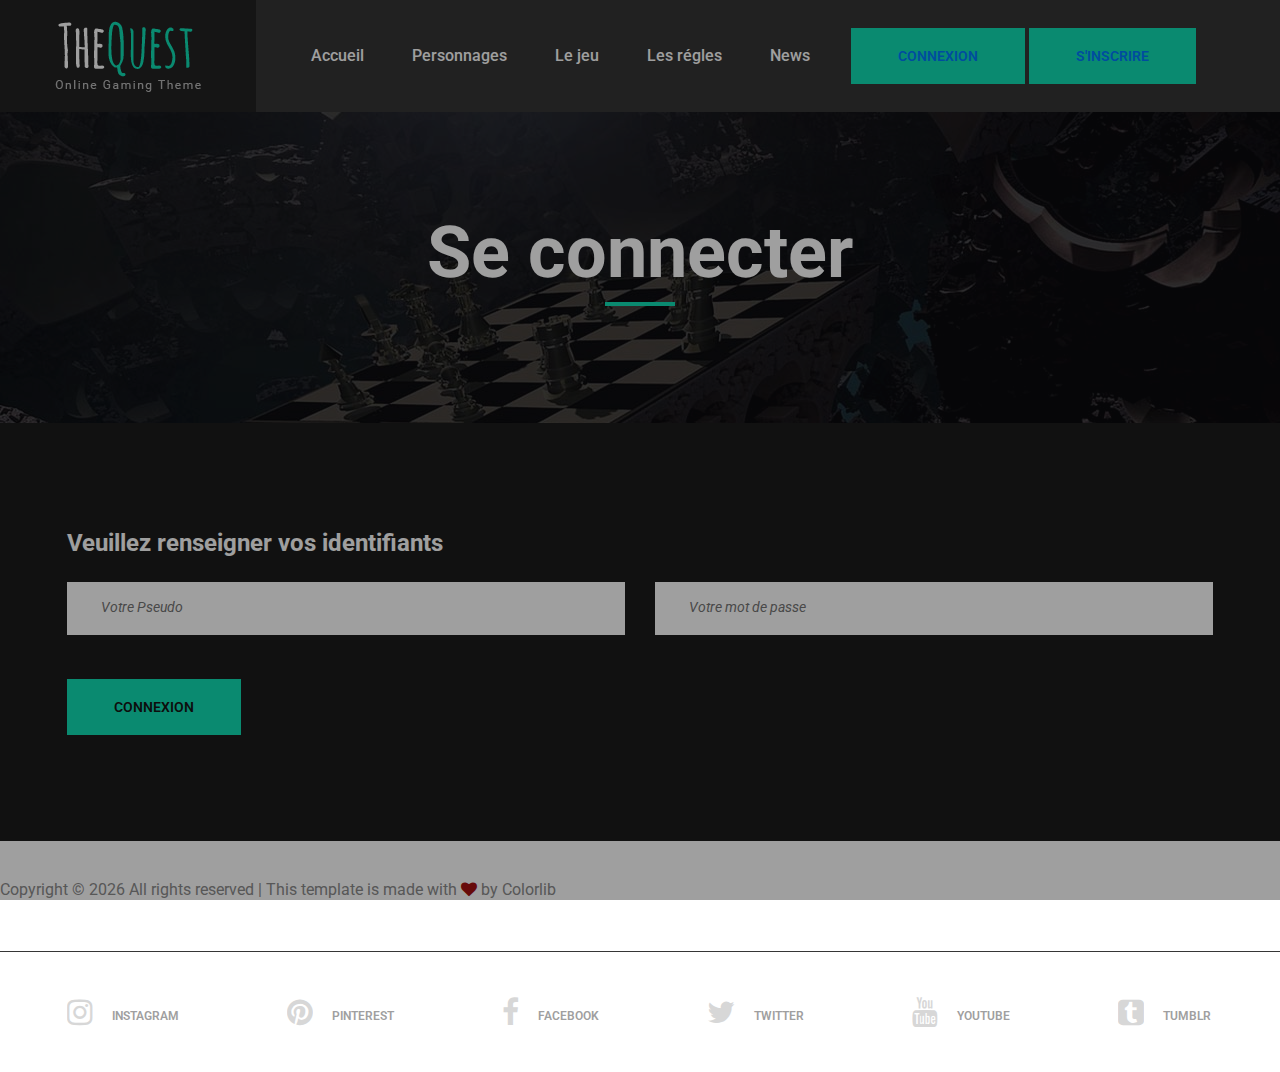
<file: login.html>
<!DOCTYPE html>
<html lang="zxx">

<head>
    <title>TheQuest - Gaming Magazine Template</title>
    <meta charset="UTF-8">
    <meta name="description" content="TheQuest Gaming Magazine Template">
    <meta name="keywords" content="gaming, html">
    <meta name="viewport" content="width=device-width, initial-scale=1.0">

    <!-- Favicon -->
    <link href="img/favicon.ico" rel="shortcut icon" />

    <!-- Google font -->
    <link href="https://fonts.googleapis.com/css?family=Roboto:300,300i,400,400i,500,500i,700,700i&display=swap" rel="stylesheet">

    <!-- Stylesheets -->
    <link rel="stylesheet" href="css/bootstrap.min.css" />
    <link rel="stylesheet" href="css/font-awesome.min.css" />
    <link rel="stylesheet" href="css/magnific-popup.css" />
    <link rel="stylesheet" href="css/owl.carousel.min.css" />
    <link rel="stylesheet" href="css/slicknav.min.css" />

    <!-- Main Stylesheets -->
    <link rel="stylesheet" href="css/style.css" />

    <!-- include html-->
    <script src="js/w3.js"></script>


    <!--[if lt IE 9]>
		<script src="https://oss.maxcdn.com/html5shiv/3.7.2/html5shiv.min.js"></script>
		<script src="https://oss.maxcdn.com/respond/1.4.2/respond.min.js"></script>
	<![endif]-->

</head>

<body>
    <!-- Page Preloder -->
    <div id="preloder">
        <div class="loader"></div>
    </div>

    <!-- Header section -->
    <div w3-include-html="menu.html"></div>
    <!-- Header section end -->

    <!-- Page top section -->
    <section class="page-top-section set-bg" data-setbg="img/header-bg/1.jpg">
        <div class="container">
            <h2>Se connecter</h2>
        </div>
    </section>
    <!-- Page top section end -->
    <section class="blog-section spad">
        <div class="container">
            <h3 class="text-white">Veuillez renseigner vos identifiants</h5>
                <br/>
                <form class="comment-form">
                    <div class="row">
                        <div class="col-md-6">
                            <input type="text" placeholder="Votre Pseudo">
                        </div>
                        <div class="col-md-6">
                            <input type="password" placeholder="Votre mot de passe">
                        </div>
                        <div class="col-md-12">
                            <button class="site-btn" id="login">Connexion</button>
                        </div>
                    </div>
                </form>
        </div>
    </section>
    <!-- Blog section end -->

    <div class="copyright">
        <p>
            <!-- Link back to Colorlib can't be removed. Template is licensed under CC BY 3.0. -->
            Copyright &copy;
            <script>
                document.write(new Date().getFullYear());
            </script> All rights reserved | This template is made with <i class="fa fa-heart" aria-hidden="true"></i> by <a href="https://colorlib.com" target="_blank">Colorlib</a>
            <!-- Link back to Colorlib can't be removed. Template is licensed under CC BY 3.0. -->
        </p>
    </div>
    </div>
    <div class="social-links-warp">
        <div class="container">
            <div class="social-links">
                <a href="#"><i class="fa fa-instagram"></i><span>instagram</span></a>
                <a href="#"><i class="fa fa-pinterest"></i><span>pinterest</span></a>
                <a href="#"><i class="fa fa-facebook"></i><span>facebook</span></a>
                <a href="#"><i class="fa fa-twitter"></i><span>twitter</span></a>
                <a href="#"><i class="fa fa-youtube"></i><span>youtube</span></a>
                <a href="#"><i class="fa fa-tumblr-square"></i><span>tumblr</span></a>
            </div>
        </div>
    </div>
    </div>
    <!-- Footer section end -->

    <!--====== Javascripts & Jquery ======-->
    <script src="js/jquery-3.2.1.min.js"></script>
    <script src="js/bootstrap.min.js"></script>
    <script src="js/jquery.slicknav.js"></script>
    <script src="js/owl.carousel.min.js"></script>
    <script src="js/circle-progress.min.js"></script>
    <script src="js/jquery.magnific-popup.min.js"></script>
    <script src="js/main.js"></script>

    <!-- include html-->
    <script>
        w3.includeHTML();
    </script>
</body>

</html>
</file>
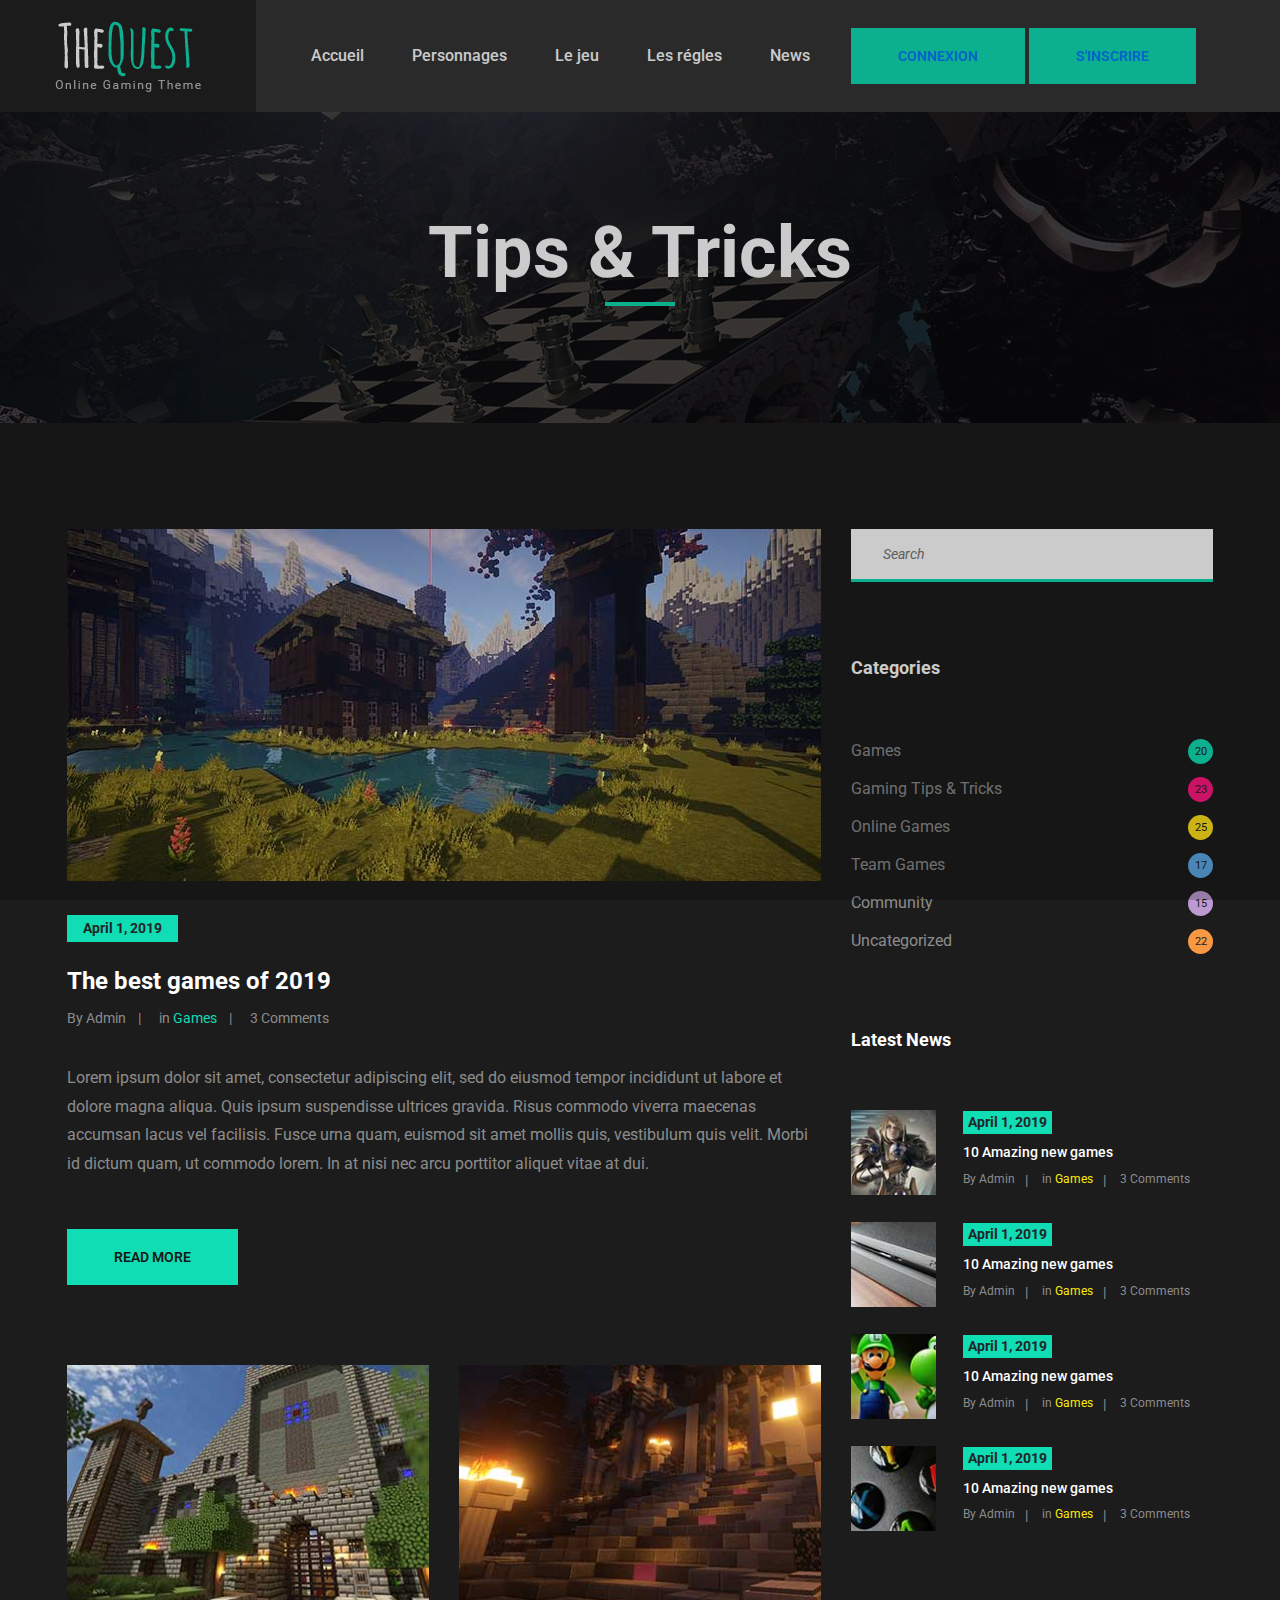
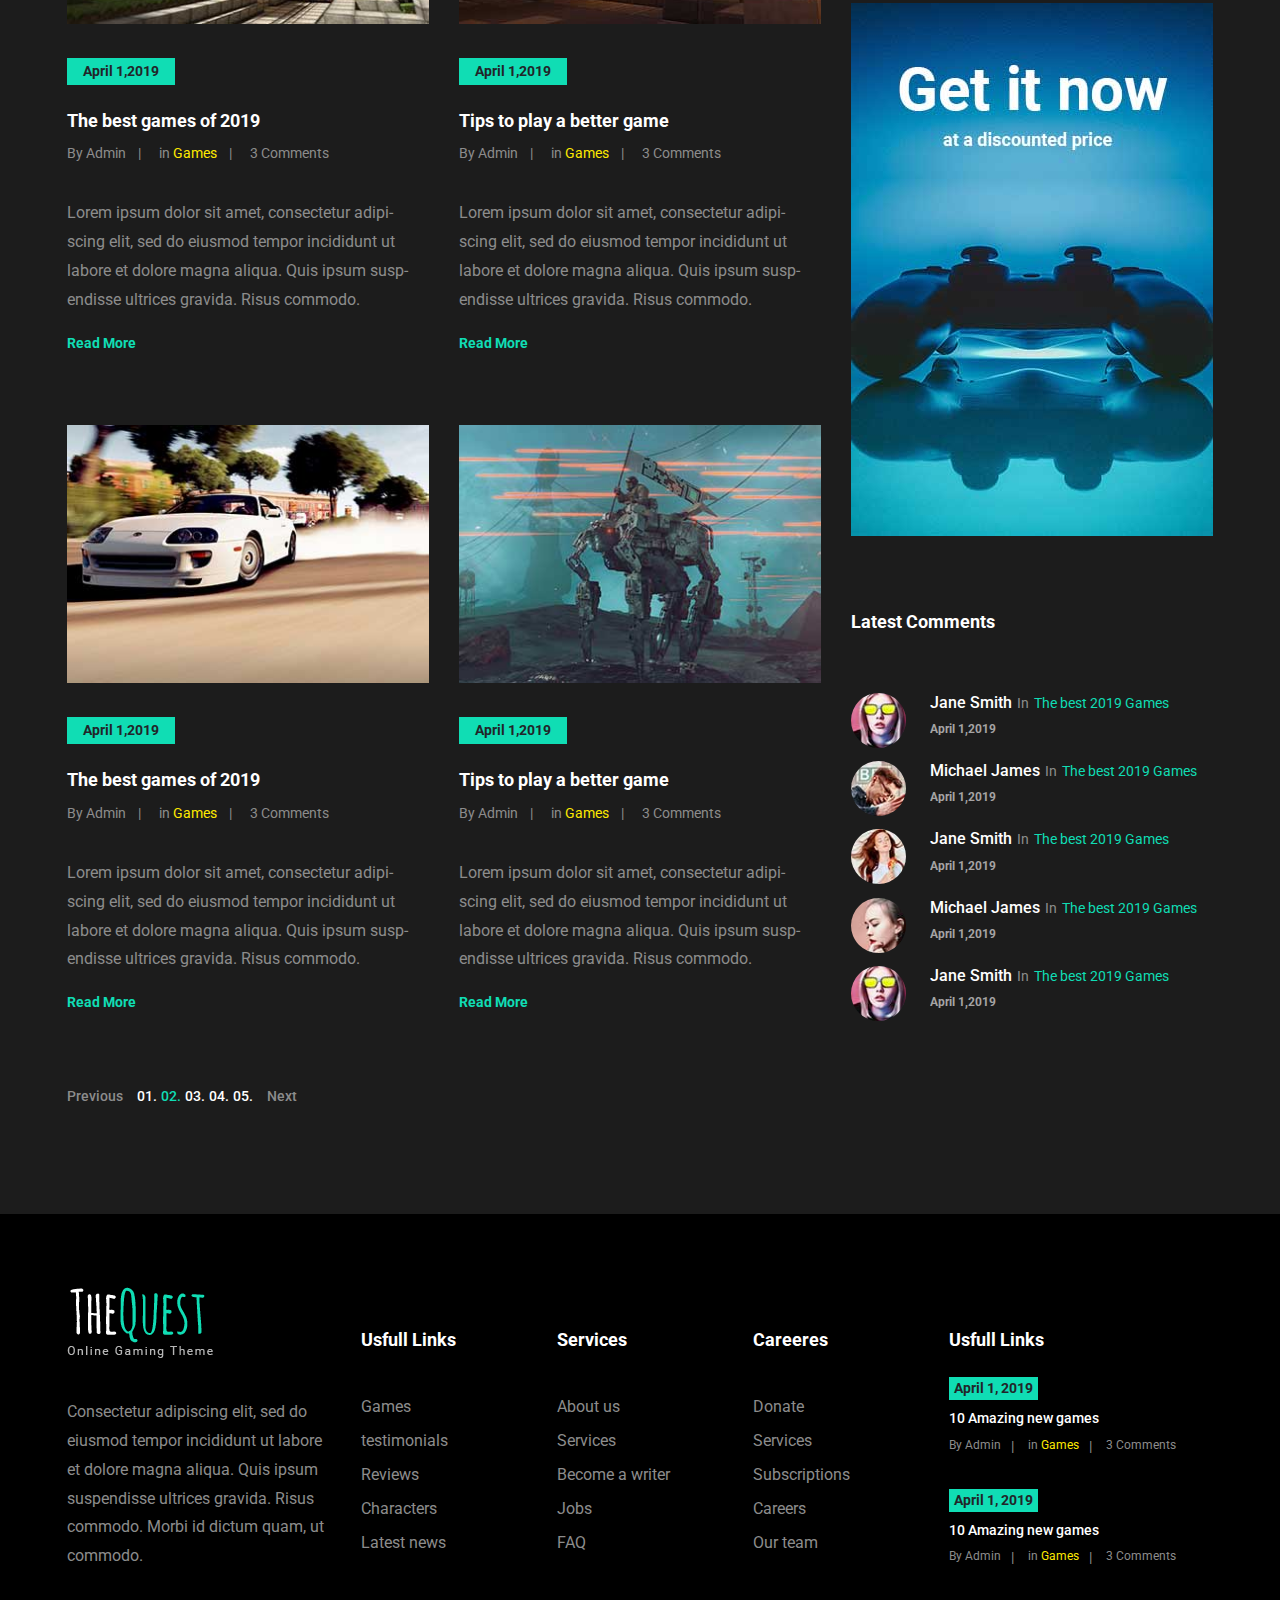
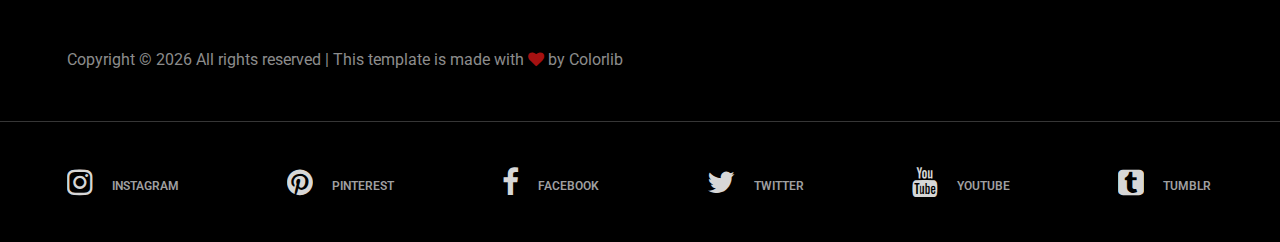
<file: news.html>
<!DOCTYPE html>
<html lang="zxx">

<head>
    <title>TheQuest - Gaming Magazine Template</title>
    <meta charset="UTF-8">
    <meta name="description" content="TheQuest Gaming Magazine Template">
    <meta name="keywords" content="gaming, html">
    <meta name="viewport" content="width=device-width, initial-scale=1.0">

    <!-- Favicon -->
    <link href="img/favicon.ico" rel="shortcut icon" />

    <!-- Google font -->
    <link href="https://fonts.googleapis.com/css?family=Roboto:300,300i,400,400i,500,500i,700,700i&display=swap" rel="stylesheet">

    <!-- Stylesheets -->
    <link rel="stylesheet" href="css/bootstrap.min.css" />
    <link rel="stylesheet" href="css/font-awesome.min.css" />
    <link rel="stylesheet" href="css/magnific-popup.css" />
    <link rel="stylesheet" href="css/owl.carousel.min.css" />
    <link rel="stylesheet" href="css/slicknav.min.css" />

    <!-- Main Stylesheets -->
    <link rel="stylesheet" href="css/style.css" />

    <!-- include html-->
    <script src="js/w3.js"></script>


    <!--[if lt IE 9]>
		<script src="https://oss.maxcdn.com/html5shiv/3.7.2/html5shiv.min.js"></script>
		<script src="https://oss.maxcdn.com/respond/1.4.2/respond.min.js"></script>
	<![endif]-->

</head>

<body>
    <!-- Page Preloder -->
    <div id="preloder">
        <div class="loader"></div>
    </div>

    <!-- Header section -->
    <div w3-include-html="menu.html"></div>
    <!-- Header section end -->

    <!-- Page top section -->
    <section class="page-top-section set-bg" data-setbg="img/header-bg/1.jpg">
        <div class="container">
            <h2>Tips & Tricks</h2>
        </div>
    </section>
    <!-- Page top section end -->

    <!-- Blog section -->
    <section class="blog-section spad">
        <div class="container">
            <div class="row">
                <div class="col-lg-8">
                    <div class="blog-post featured-post">
                        <img src="img/blog/1.jpg" alt="">
                        <div class="post-date">April 1, 2019</div>
                        <h3>The best games of 2019</h3>
                        <div class="post-metas">
                            <div class="post-meta">By Admin</div>
                            <div class="post-meta">in <a href="#">Games</a></div>
                            <div class="post-meta">3 Comments</div>
                        </div>
                        <p>Lorem ipsum dolor sit amet, consectetur adipiscing elit, sed do eiusmod tempor incididunt ut labore et dolore magna aliqua. Quis ipsum suspendisse ultrices gravida. Risus commodo viverra maecenas accumsan lacus vel facilisis. Fusce
                            urna quam, euismod sit amet mollis quis, vestibulum quis velit. Morbi id dictum quam, ut commodo lorem. In at nisi nec arcu porttitor aliquet vitae at dui. </p>
                        <a href="#" class="site-btn">Read More</a>
                    </div>
                    <div class="row">
                        <div class="col-md-6">
                            <div class="blog-post">
                                <img src="img/blog/2.jpg" alt="">
                                <div class="post-date">April 1,2019</div>
                                <h4>The best games of 2019</h4>
                                <div class="post-metas">
                                    <div class="post-meta">By Admin</div>
                                    <div class="post-meta">in <a href="#">Games</a></div>
                                    <div class="post-meta">3 Comments</div>
                                </div>
                                <p>Lorem ipsum dolor sit amet, consectetur adipi-scing elit, sed do eiusmod tempor incididunt ut labore et dolore magna aliqua. Quis ipsum susp-endisse ultrices gravida. Risus commodo.</p>
                                <a href="#" class="read-more">Read More</a>
                            </div>
                        </div>
                        <div class="col-md-6">
                            <div class="blog-post">
                                <img src="img/blog/3.jpg" alt="">
                                <div class="post-date">April 1,2019</div>
                                <h4>Tips to play a better game</h4>
                                <div class="post-metas">
                                    <div class="post-meta">By Admin</div>
                                    <div class="post-meta">in <a href="#">Games</a></div>
                                    <div class="post-meta">3 Comments</div>
                                </div>
                                <p>Lorem ipsum dolor sit amet, consectetur adipi-scing elit, sed do eiusmod tempor incididunt ut labore et dolore magna aliqua. Quis ipsum susp-endisse ultrices gravida. Risus commodo.</p>
                                <a href="#" class="read-more">Read More</a>
                            </div>
                        </div>
                        <div class="col-md-6">
                            <div class="blog-post">
                                <img src="img/blog/4.jpg" alt="">
                                <div class="post-date">April 1,2019</div>
                                <h4>The best games of 2019</h4>
                                <div class="post-metas">
                                    <div class="post-meta">By Admin</div>
                                    <div class="post-meta">in <a href="#">Games</a></div>
                                    <div class="post-meta">3 Comments</div>
                                </div>
                                <p>Lorem ipsum dolor sit amet, consectetur adipi-scing elit, sed do eiusmod tempor incididunt ut labore et dolore magna aliqua. Quis ipsum susp-endisse ultrices gravida. Risus commodo.</p>
                                <a href="#" class="read-more">Read More</a>
                            </div>
                        </div>
                        <div class="col-md-6">
                            <div class="blog-post">
                                <img src="img/blog/5.jpg" alt="">
                                <div class="post-date">April 1,2019</div>
                                <h4>Tips to play a better game</h4>
                                <div class="post-metas">
                                    <div class="post-meta">By Admin</div>
                                    <div class="post-meta">in <a href="#">Games</a></div>
                                    <div class="post-meta">3 Comments</div>
                                </div>
                                <p>Lorem ipsum dolor sit amet, consectetur adipi-scing elit, sed do eiusmod tempor incididunt ut labore et dolore magna aliqua. Quis ipsum susp-endisse ultrices gravida. Risus commodo.</p>
                                <a href="#" class="read-more">Read More</a>
                            </div>
                        </div>
                    </div>
                    <div class="site-pagination">
                        <a href="" class="sp-prev">Previous</a>
                        <a href="#">01.</a>
                        <a href="#" class="active">02.</a>
                        <a href="#">03.</a>
                        <a href="#">04.</a>
                        <a href="#">05.</a>
                        <a href="" class="sp-next">Next</a>
                    </div>
                </div>
                <div class="col-lg-4 sidebar">
                    <div class="sb-widget">
                        <form class="sb-search">
                            <input type="text" placeholder="Search">
                        </form>
                    </div>
                    <div class="sb-widget">
                        <h2 class="sb-title">Categories</h2>
                        <ul class="sb-cata-list">
                            <li><a href="">Games<span>20</span></a></li>
                            <li><a href="">Gaming Tips & Tricks<span>23</span></a></li>
                            <li><a href="">Online Games<span>25</span></a></li>
                            <li><a href="">Team Games<span>17</span></a></li>
                            <li><a href="">Community<span>15</span></a></li>
                            <li><a href="">Uncategorized<span>22</span></a></li>
                        </ul>
                    </div>
                    <div class="sb-widget">
                        <h2 class="sb-title">Latest News</h2>
                        <div class="latest-news-widget">
                            <div class="ln-item">
                                <img src="img/blog-thumbs/1.jpg" alt="">
                                <div class="ln-text">
                                    <div class="ln-date">April 1, 2019</div>
                                    <h6>10 Amazing new games</h6>
                                    <div class="ln-metas">
                                        <div class="ln-meta">By Admin</div>
                                        <div class="ln-meta">in <a href="#">Games</a></div>
                                        <div class="ln-meta">3 Comments</div>
                                    </div>
                                </div>
                            </div>
                            <div class="ln-item">
                                <img src="img/blog-thumbs/2.jpg" alt="">
                                <div class="ln-text">
                                    <div class="ln-date">April 1, 2019</div>
                                    <h6>10 Amazing new games</h6>
                                    <div class="ln-metas">
                                        <div class="ln-meta">By Admin</div>
                                        <div class="ln-meta">in <a href="#">Games</a></div>
                                        <div class="ln-meta">3 Comments</div>
                                    </div>
                                </div>
                            </div>
                            <div class="ln-item">
                                <img src="img/blog-thumbs/3.jpg" alt="">
                                <div class="ln-text">
                                    <div class="ln-date">April 1, 2019</div>
                                    <h6>10 Amazing new games</h6>
                                    <div class="ln-metas">
                                        <div class="ln-meta">By Admin</div>
                                        <div class="ln-meta">in <a href="#">Games</a></div>
                                        <div class="ln-meta">3 Comments</div>
                                    </div>
                                </div>
                            </div>
                            <div class="ln-item">
                                <img src="img/blog-thumbs/4.jpg" alt="">
                                <div class="ln-text">
                                    <div class="ln-date">April 1, 2019</div>
                                    <h6>10 Amazing new games</h6>
                                    <div class="ln-metas">
                                        <div class="ln-meta">By Admin</div>
                                        <div class="ln-meta">in <a href="#">Games</a></div>
                                        <div class="ln-meta">3 Comments</div>
                                    </div>
                                </div>
                            </div>
                        </div>
                    </div>
                    <div class="sb-widget">
                        <a href="#" class="add">
                            <img src="img/add-2.jpg" alt="">
                        </a>
                    </div>
                    <div class="sb-widget">
                        <h2 class="sb-title">Latest Comments</h2>
                        <div class="latest-comments-widget">
                            <div class="lc-item">
                                <img src="img/author-thumbs/1.jpg" alt="">
                                <div class="lc-text">
                                    <h6>Jane Smith<span> In </span><a href="">The best 2019 Games</a></h6>
                                    <div class="lc-date">April 1,2019</div>
                                </div>
                            </div>
                            <div class="lc-item">
                                <img src="img/author-thumbs/2.jpg" alt="">
                                <div class="lc-text">
                                    <h6>Michael James<span> In </span><a href="">The best 2019 Games</a></h6>
                                    <div class="lc-date">April 1,2019</div>
                                </div>
                            </div>
                            <div class="lc-item">
                                <img src="img/author-thumbs/3.jpg" alt="">
                                <div class="lc-text">
                                    <h6>Jane Smith<span> In </span><a href="">The best 2019 Games</a></h6>
                                    <div class="lc-date">April 1,2019</div>
                                </div>
                            </div>
                            <div class="lc-item">
                                <img src="img/author-thumbs/4.jpg" alt="">
                                <div class="lc-text">
                                    <h6>Michael James<span> In </span><a href="">The best 2019 Games</a></h6>
                                    <div class="lc-date">April 1,2019</div>
                                </div>
                            </div>
                            <div class="lc-item">
                                <img src="img/author-thumbs/1.jpg" alt="">
                                <div class="lc-text">
                                    <h6>Jane Smith<span> In </span><a href="">The best 2019 Games</a></h6>
                                    <div class="lc-date">April 1,2019</div>
                                </div>
                            </div>
                        </div>
                    </div>
                </div>
            </div>
        </div>
    </section>
    <!-- Blog section end -->

    <!-- Footer section -->
    <div class="footer-section">
        <div class="container">
            <div class="row">
                <div class="col-lg-3">
                    <div class="footer-widget">
                        <div class="about-widget">
                            <img src="img/logo.png" alt="">
                            <p>Consectetur adipiscing elit, sed do eiusmod tempor incididunt ut labore et dolore magna aliqua. Quis ipsum suspendisse ultrices gravida. Risus commodo. Morbi id dictum quam, ut commodo.</p>
                        </div>
                    </div>
                </div>
                <div class="col-lg-2 col-sm-6">
                    <div class="footer-widget">
                        <h2 class="fw-title">Usfull Links</h2>
                        <ul>
                            <li><a href="">Games</a></li>
                            <li><a href="">testimonials</a></li>
                            <li><a href="">Reviews</a></li>
                            <li><a href="">Characters</a></li>
                            <li><a href="">Latest news</a></li>
                        </ul>
                    </div>
                </div>
                <div class="col-lg-2 col-sm-6">
                    <div class="footer-widget">
                        <h2 class="fw-title">Services</h2>
                        <ul>
                            <li><a href="">About us</a></li>
                            <li><a href="">Services</a></li>
                            <li><a href="">Become a writer</a></li>
                            <li><a href="">Jobs</a></li>
                            <li><a href="">FAQ</a></li>
                        </ul>
                    </div>
                </div>
                <div class="col-lg-2 col-sm-6">
                    <div class="footer-widget">
                        <h2 class="fw-title">Careeres</h2>
                        <ul>
                            <li><a href="">Donate</a></li>
                            <li><a href="">Services</a></li>
                            <li><a href="">Subscriptions</a></li>
                            <li><a href="">Careers</a></li>
                            <li><a href="">Our team</a></li>
                        </ul>
                    </div>
                </div>
                <div class="col-lg-3 col-sm-6">
                    <div class="footer-widget fw-latest-post">
                        <h2 class="fw-title">Usfull Links</h2>
                        <div class="latest-news-widget">
                            <div class="ln-item">
                                <div class="ln-text">
                                    <div class="ln-date">April 1, 2019</div>
                                    <h6>10 Amazing new games</h6>
                                    <div class="ln-metas">
                                        <div class="ln-meta">By Admin</div>
                                        <div class="ln-meta">in <a href="#">Games</a></div>
                                        <div class="ln-meta">3 Comments</div>
                                    </div>
                                </div>
                            </div>
                            <div class="ln-item">
                                <div class="ln-text">
                                    <div class="ln-date">April 1, 2019</div>
                                    <h6>10 Amazing new games</h6>
                                    <div class="ln-metas">
                                        <div class="ln-meta">By Admin</div>
                                        <div class="ln-meta">in <a href="#">Games</a></div>
                                        <div class="ln-meta">3 Comments</div>
                                    </div>
                                </div>
                            </div>
                        </div>
                    </div>
                </div>
            </div>
            <div class="copyright">
                <p>
                    <!-- Link back to Colorlib can't be removed. Template is licensed under CC BY 3.0. -->
                    Copyright &copy;
                    <script>
                        document.write(new Date().getFullYear());
                    </script> All rights reserved | This template is made with <i class="fa fa-heart" aria-hidden="true"></i> by <a href="https://colorlib.com" target="_blank">Colorlib</a>
                    <!-- Link back to Colorlib can't be removed. Template is licensed under CC BY 3.0. -->
                </p>
            </div>
        </div>
        <div class="social-links-warp">
            <div class="container">
                <div class="social-links">
                    <a href="#"><i class="fa fa-instagram"></i><span>instagram</span></a>
                    <a href="#"><i class="fa fa-pinterest"></i><span>pinterest</span></a>
                    <a href="#"><i class="fa fa-facebook"></i><span>facebook</span></a>
                    <a href="#"><i class="fa fa-twitter"></i><span>twitter</span></a>
                    <a href="#"><i class="fa fa-youtube"></i><span>youtube</span></a>
                    <a href="#"><i class="fa fa-tumblr-square"></i><span>tumblr</span></a>
                </div>
            </div>
        </div>
    </div>
    <!-- Footer section end -->

    <!--====== Javascripts & Jquery ======-->
    <script src="js/jquery-3.2.1.min.js"></script>
    <script src="js/bootstrap.min.js"></script>
    <script src="js/jquery.slicknav.js"></script>
    <script src="js/owl.carousel.min.js"></script>
    <script src="js/circle-progress.min.js"></script>
    <script src="js/jquery.magnific-popup.min.js"></script>
    <script src="js/main.js"></script>

    <!-- include html-->
    <script>
        w3.includeHTML();
    </script>

</body>

</html>
</file>
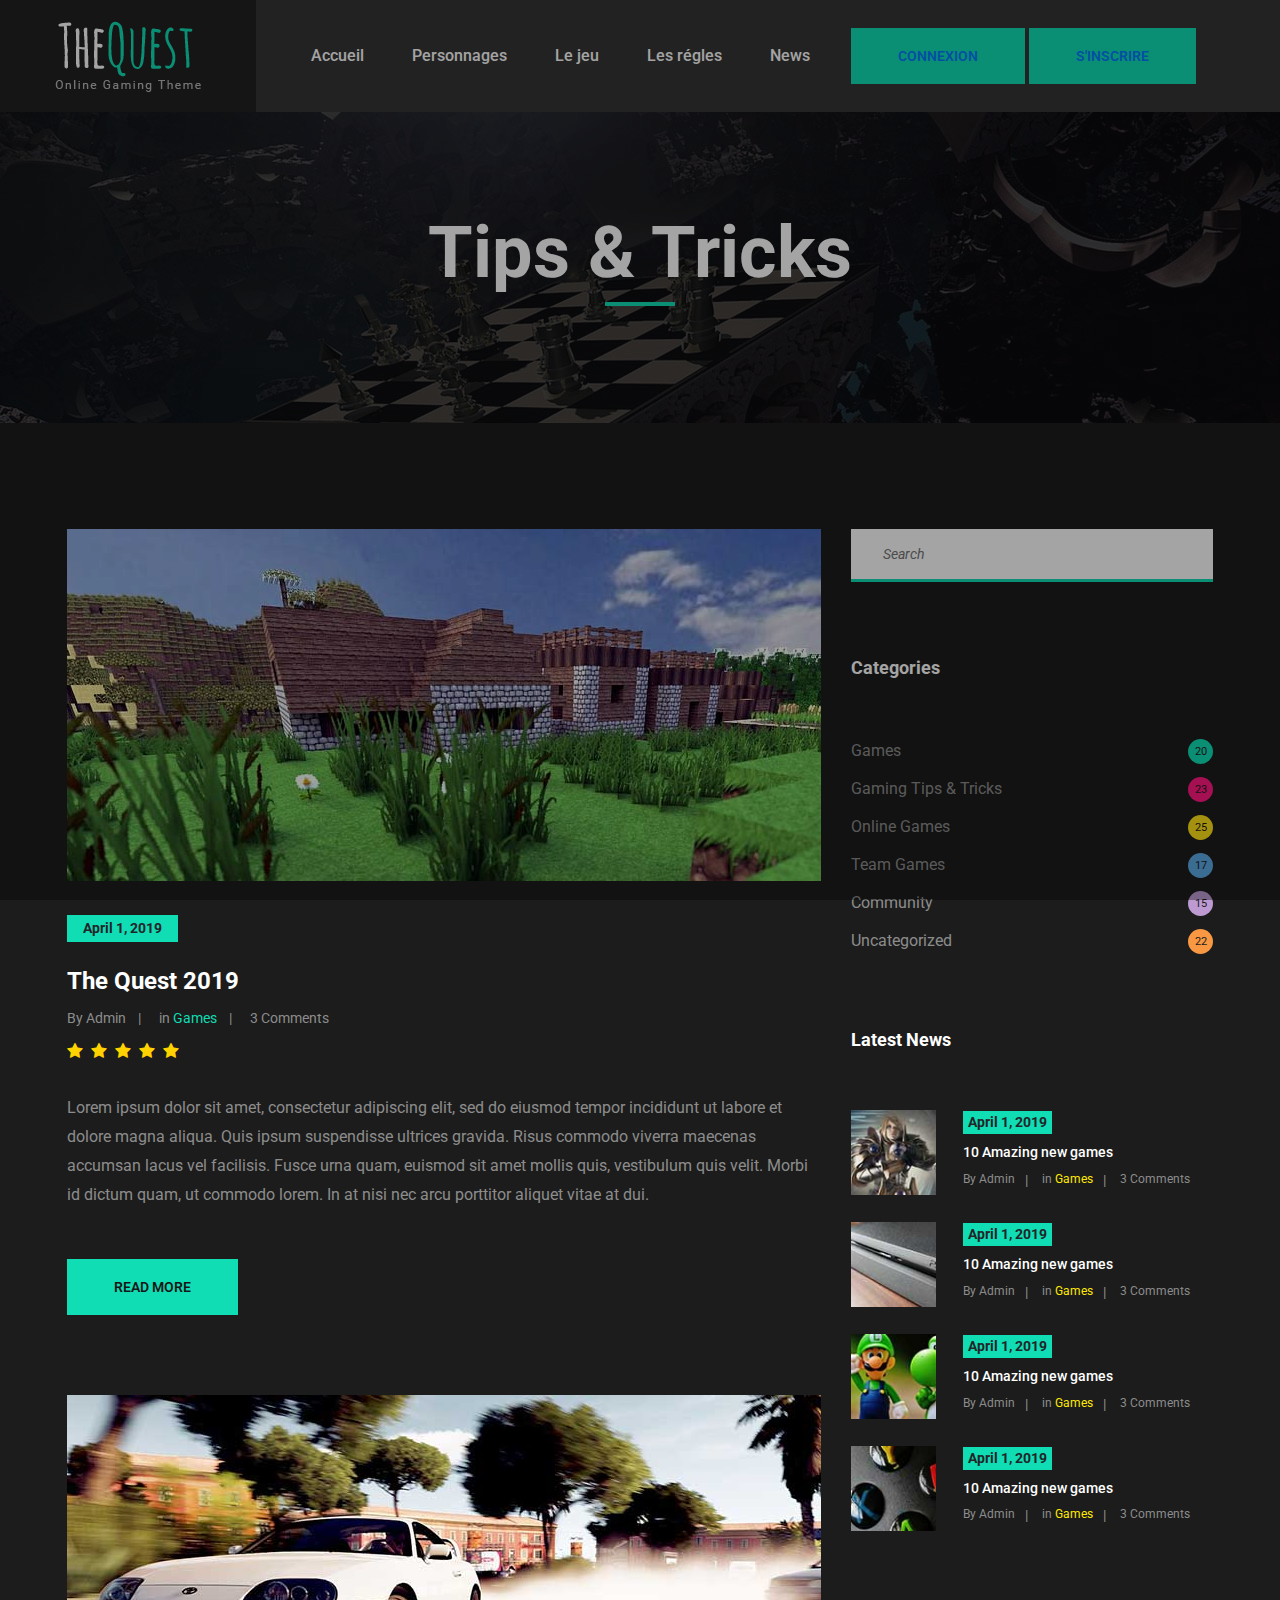
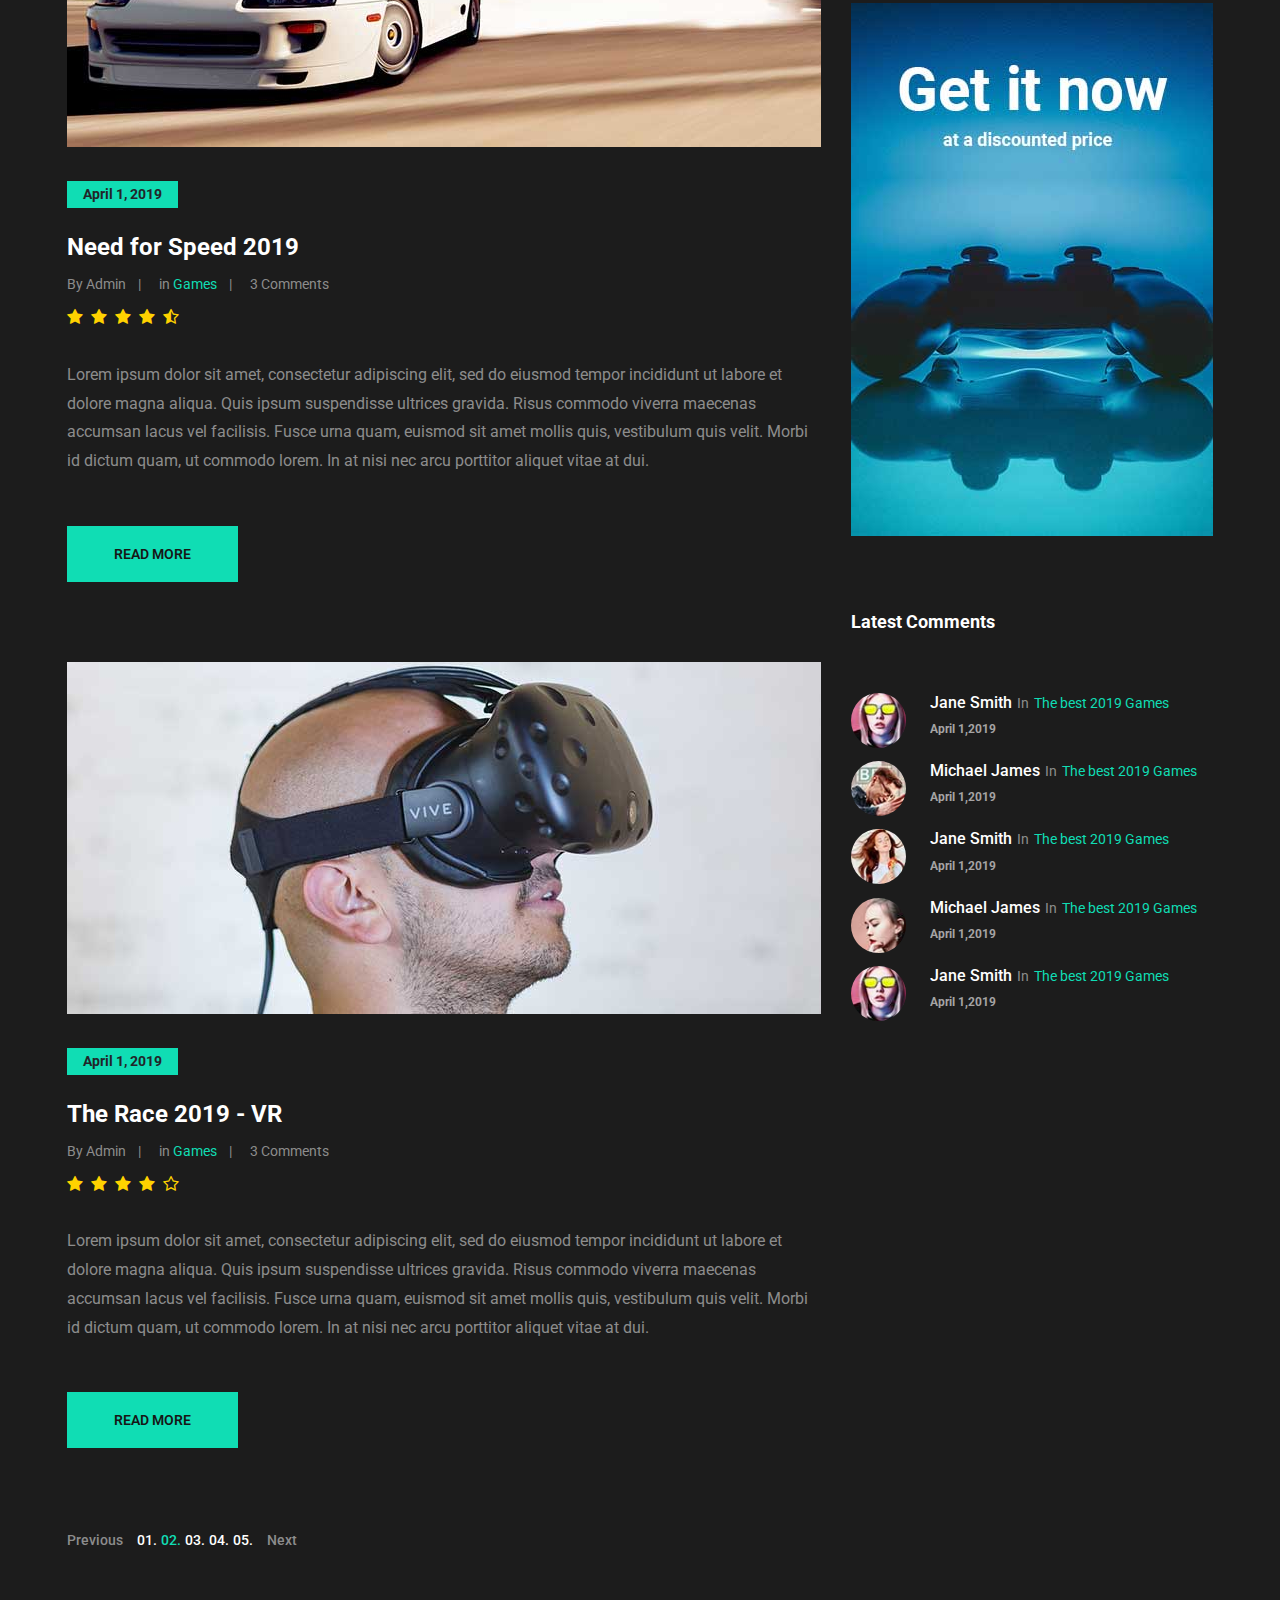
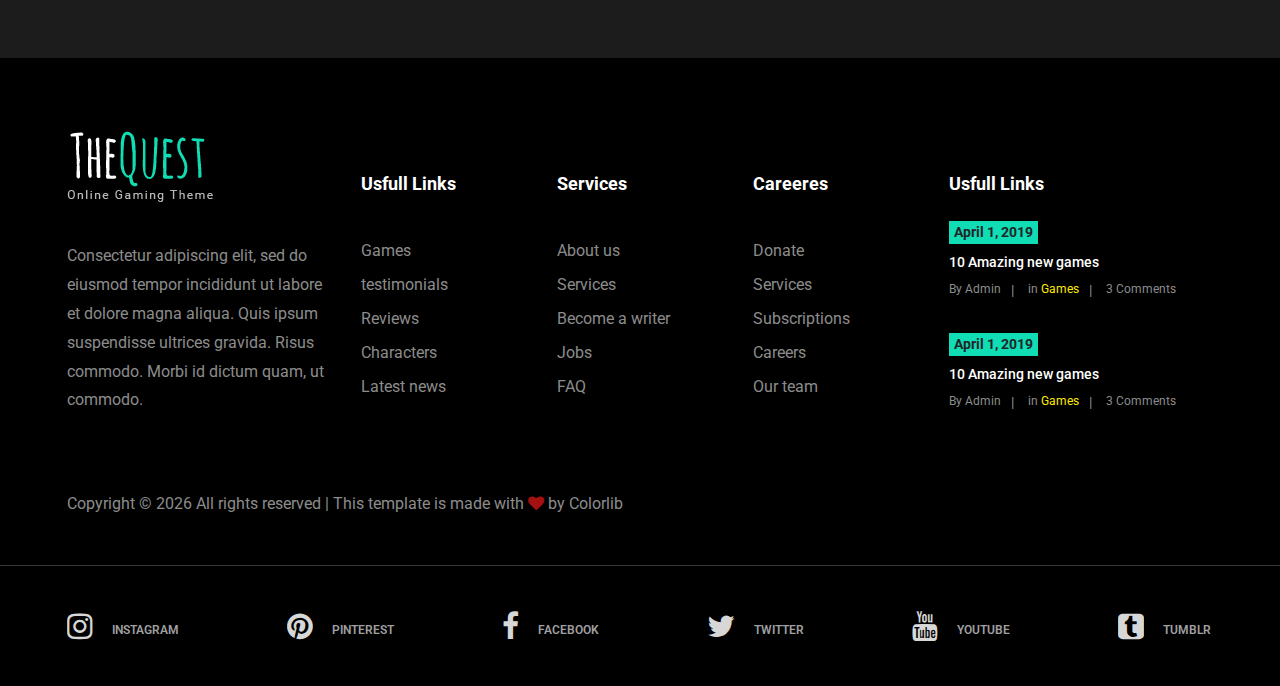
<file: rules.html>
<!DOCTYPE html>
<html lang="zxx">

<head>
    <title>TheQuest - Gaming Magazine Template</title>
    <meta charset="UTF-8">
    <meta name="description" content="TheQuest Gaming Magazine Template">
    <meta name="keywords" content="gaming, html">
    <meta name="viewport" content="width=device-width, initial-scale=1.0">

    <!-- Favicon -->
    <link href="img/favicon.ico" rel="shortcut icon" />

    <!-- Google font -->
    <link href="https://fonts.googleapis.com/css?family=Roboto:300,300i,400,400i,500,500i,700,700i&display=swap" rel="stylesheet">

    <!-- Stylesheets -->
    <link rel="stylesheet" href="css/bootstrap.min.css" />
    <link rel="stylesheet" href="css/font-awesome.min.css" />
    <link rel="stylesheet" href="css/magnific-popup.css" />
    <link rel="stylesheet" href="css/owl.carousel.min.css" />
    <link rel="stylesheet" href="css/slicknav.min.css" />

    <!-- Main Stylesheets -->
    <link rel="stylesheet" href="css/style.css" />

    <!-- include html-->
    <script src="https://www.w3schools.com/lib/w3.js"></script>
    <script src="https://code.jquery.com/jquery-3.1.1.min.js"></script>


    <!--[if lt IE 9]>
		<script src="https://oss.maxcdn.com/html5shiv/3.7.2/html5shiv.min.js"></script>
		<script src="https://oss.maxcdn.com/respond/1.4.2/respond.min.js"></script>
	<![endif]-->

    <!-- include html-->
    <script src="js/w3.js"></script>

</head>

<body>
    <!-- Page Preloder -->
    <div id="preloder">
        <div class="loader"></div>
    </div>

    <!-- Header section -->
    <div w3-include-html="menu.html"></div>
    <!-- Header section end -->

    <!-- Page top section -->
    <section class="page-top-section set-bg" data-setbg="img/header-bg/1.jpg">
        <div class="container">
            <h2>Tips & Tricks</h2>
        </div>
    </section>
    <!-- Page top section end -->

    <!-- Blog section -->
    <section class="blog-section spad">
        <div class="container">
            <div class="row">
                <div class="col-lg-8">
                    <div class="blog-post review-post">
                        <img src="img/game-review/1.jpg" alt="">
                        <div class="post-date">April 1, 2019</div>
                        <h3>The Quest 2019 </h3>
                        <div class="post-metas">
                            <div class="post-meta">By Admin</div>
                            <div class="post-meta">in <a href="#">Games</a></div>
                            <div class="post-meta">3 Comments</div>
                        </div>
                        <div class="rating">
                            <i class="fa fa-star"></i>
                            <i class="fa fa-star"></i>
                            <i class="fa fa-star"></i>
                            <i class="fa fa-star"></i>
                            <i class="fa fa-star"></i>
                        </div>
                        <p>Lorem ipsum dolor sit amet, consectetur adipiscing elit, sed do eiusmod tempor incididunt ut labore et dolore magna aliqua. Quis ipsum suspendisse ultrices gravida. Risus commodo viverra maecenas accumsan lacus vel facilisis. Fusce
                            urna quam, euismod sit amet mollis quis, vestibulum quis velit. Morbi id dictum quam, ut commodo lorem. In at nisi nec arcu porttitor aliquet vitae at dui. </p>
                        <a href="#" class="site-btn">Read More</a>
                    </div>
                    <div class="blog-post review-post">
                        <img src="img/game-review/2.jpg" alt="">
                        <div class="post-date">April 1, 2019</div>
                        <h3>Need for Speed 2019</h3>
                        <div class="post-metas">
                            <div class="post-meta">By Admin</div>
                            <div class="post-meta">in <a href="#">Games</a></div>
                            <div class="post-meta">3 Comments</div>
                        </div>
                        <div class="rating">
                            <i class="fa fa-star"></i>
                            <i class="fa fa-star"></i>
                            <i class="fa fa-star"></i>
                            <i class="fa fa-star"></i>
                            <i class="fa fa-star-half-o"></i>
                        </div>
                        <p>Lorem ipsum dolor sit amet, consectetur adipiscing elit, sed do eiusmod tempor incididunt ut labore et dolore magna aliqua. Quis ipsum suspendisse ultrices gravida. Risus commodo viverra maecenas accumsan lacus vel facilisis. Fusce
                            urna quam, euismod sit amet mollis quis, vestibulum quis velit. Morbi id dictum quam, ut commodo lorem. In at nisi nec arcu porttitor aliquet vitae at dui. </p>
                        <a href="#" class="site-btn">Read More</a>
                    </div>
                    <div class="blog-post review-post">
                        <img src="img/game-review/3.jpg" alt="">
                        <div class="post-date">April 1, 2019</div>
                        <h3>The Race 2019 - VR</h3>
                        <div class="post-metas">
                            <div class="post-meta">By Admin</div>
                            <div class="post-meta">in <a href="#">Games</a></div>
                            <div class="post-meta">3 Comments</div>
                        </div>
                        <div class="rating">
                            <i class="fa fa-star"></i>
                            <i class="fa fa-star"></i>
                            <i class="fa fa-star"></i>
                            <i class="fa fa-star"></i>
                            <i class="fa fa-star-o"></i>
                        </div>
                        <p>Lorem ipsum dolor sit amet, consectetur adipiscing elit, sed do eiusmod tempor incididunt ut labore et dolore magna aliqua. Quis ipsum suspendisse ultrices gravida. Risus commodo viverra maecenas accumsan lacus vel facilisis. Fusce
                            urna quam, euismod sit amet mollis quis, vestibulum quis velit. Morbi id dictum quam, ut commodo lorem. In at nisi nec arcu porttitor aliquet vitae at dui. </p>
                        <a href="#" class="site-btn">Read More</a>
                    </div>
                    <div class="site-pagination">
                        <a href="" class="sp-prev">Previous</a>
                        <a href="#">01.</a>
                        <a href="#" class="active">02.</a>
                        <a href="#">03.</a>
                        <a href="#">04.</a>
                        <a href="#">05.</a>
                        <a href="" class="sp-next">Next</a>
                    </div>
                </div>
                <div class="col-lg-4 sidebar">
                    <div class="sb-widget">
                        <form class="sb-search">
                            <input type="text" placeholder="Search">
                        </form>
                    </div>
                    <div class="sb-widget">
                        <h2 class="sb-title">Categories</h2>
                        <ul class="sb-cata-list">
                            <li><a href="">Games<span>20</span></a></li>
                            <li><a href="">Gaming Tips & Tricks<span>23</span></a></li>
                            <li><a href="">Online Games<span>25</span></a></li>
                            <li><a href="">Team Games<span>17</span></a></li>
                            <li><a href="">Community<span>15</span></a></li>
                            <li><a href="">Uncategorized<span>22</span></a></li>
                        </ul>
                    </div>
                    <div class="sb-widget">
                        <h2 class="sb-title">Latest News</h2>
                        <div class="latest-news-widget">
                            <div class="ln-item">
                                <img src="img/blog-thumbs/1.jpg" alt="">
                                <div class="ln-text">
                                    <div class="ln-date">April 1, 2019</div>
                                    <h6>10 Amazing new games</h6>
                                    <div class="ln-metas">
                                        <div class="ln-meta">By Admin</div>
                                        <div class="ln-meta">in <a href="#">Games</a></div>
                                        <div class="ln-meta">3 Comments</div>
                                    </div>
                                </div>
                            </div>
                            <div class="ln-item">
                                <img src="img/blog-thumbs/2.jpg" alt="">
                                <div class="ln-text">
                                    <div class="ln-date">April 1, 2019</div>
                                    <h6>10 Amazing new games</h6>
                                    <div class="ln-metas">
                                        <div class="ln-meta">By Admin</div>
                                        <div class="ln-meta">in <a href="#">Games</a></div>
                                        <div class="ln-meta">3 Comments</div>
                                    </div>
                                </div>
                            </div>
                            <div class="ln-item">
                                <img src="img/blog-thumbs/3.jpg" alt="">
                                <div class="ln-text">
                                    <div class="ln-date">April 1, 2019</div>
                                    <h6>10 Amazing new games</h6>
                                    <div class="ln-metas">
                                        <div class="ln-meta">By Admin</div>
                                        <div class="ln-meta">in <a href="#">Games</a></div>
                                        <div class="ln-meta">3 Comments</div>
                                    </div>
                                </div>
                            </div>
                            <div class="ln-item">
                                <img src="img/blog-thumbs/4.jpg" alt="">
                                <div class="ln-text">
                                    <div class="ln-date">April 1, 2019</div>
                                    <h6>10 Amazing new games</h6>
                                    <div class="ln-metas">
                                        <div class="ln-meta">By Admin</div>
                                        <div class="ln-meta">in <a href="#">Games</a></div>
                                        <div class="ln-meta">3 Comments</div>
                                    </div>
                                </div>
                            </div>
                        </div>
                    </div>
                    <div class="sb-widget">
                        <a href="#" class="add">
                            <img src="img/add-2.jpg" alt="">
                        </a>
                    </div>
                    <div class="sb-widget">
                        <h2 class="sb-title">Latest Comments</h2>
                        <div class="latest-comments-widget">
                            <div class="lc-item">
                                <img src="img/author-thumbs/1.jpg" alt="">
                                <div class="lc-text">
                                    <h6>Jane Smith<span> In </span><a href="">The best 2019 Games</a></h6>
                                    <div class="lc-date">April 1,2019</div>
                                </div>
                            </div>
                            <div class="lc-item">
                                <img src="img/author-thumbs/2.jpg" alt="">
                                <div class="lc-text">
                                    <h6>Michael James<span> In </span><a href="">The best 2019 Games</a></h6>
                                    <div class="lc-date">April 1,2019</div>
                                </div>
                            </div>
                            <div class="lc-item">
                                <img src="img/author-thumbs/3.jpg" alt="">
                                <div class="lc-text">
                                    <h6>Jane Smith<span> In </span><a href="">The best 2019 Games</a></h6>
                                    <div class="lc-date">April 1,2019</div>
                                </div>
                            </div>
                            <div class="lc-item">
                                <img src="img/author-thumbs/4.jpg" alt="">
                                <div class="lc-text">
                                    <h6>Michael James<span> In </span><a href="">The best 2019 Games</a></h6>
                                    <div class="lc-date">April 1,2019</div>
                                </div>
                            </div>
                            <div class="lc-item">
                                <img src="img/author-thumbs/1.jpg" alt="">
                                <div class="lc-text">
                                    <h6>Jane Smith<span> In </span><a href="">The best 2019 Games</a></h6>
                                    <div class="lc-date">April 1,2019</div>
                                </div>
                            </div>
                        </div>
                    </div>
                </div>
            </div>
        </div>
    </section>
    <!-- Blog section end -->

    <!-- Footer section -->
    <div class="footer-section">
        <div class="container">
            <div class="row">
                <div class="col-lg-3">
                    <div class="footer-widget">
                        <div class="about-widget">
                            <img src="img/logo.png" alt="">
                            <p>Consectetur adipiscing elit, sed do eiusmod tempor incididunt ut labore et dolore magna aliqua. Quis ipsum suspendisse ultrices gravida. Risus commodo. Morbi id dictum quam, ut commodo.</p>
                        </div>
                    </div>
                </div>
                <div class="col-lg-2 col-sm-6">
                    <div class="footer-widget">
                        <h2 class="fw-title">Usfull Links</h2>
                        <ul>
                            <li><a href="">Games</a></li>
                            <li><a href="">testimonials</a></li>
                            <li><a href="">Reviews</a></li>
                            <li><a href="">Characters</a></li>
                            <li><a href="">Latest news</a></li>
                        </ul>
                    </div>
                </div>
                <div class="col-lg-2 col-sm-6">
                    <div class="footer-widget">
                        <h2 class="fw-title">Services</h2>
                        <ul>
                            <li><a href="">About us</a></li>
                            <li><a href="">Services</a></li>
                            <li><a href="">Become a writer</a></li>
                            <li><a href="">Jobs</a></li>
                            <li><a href="">FAQ</a></li>
                        </ul>
                    </div>
                </div>
                <div class="col-lg-2 col-sm-6">
                    <div class="footer-widget">
                        <h2 class="fw-title">Careeres</h2>
                        <ul>
                            <li><a href="">Donate</a></li>
                            <li><a href="">Services</a></li>
                            <li><a href="">Subscriptions</a></li>
                            <li><a href="">Careers</a></li>
                            <li><a href="">Our team</a></li>
                        </ul>
                    </div>
                </div>
                <div class="col-lg-3 col-sm-6">
                    <div class="footer-widget fw-latest-post">
                        <h2 class="fw-title">Usfull Links</h2>
                        <div class="latest-news-widget">
                            <div class="ln-item">
                                <div class="ln-text">
                                    <div class="ln-date">April 1, 2019</div>
                                    <h6>10 Amazing new games</h6>
                                    <div class="ln-metas">
                                        <div class="ln-meta">By Admin</div>
                                        <div class="ln-meta">in <a href="#">Games</a></div>
                                        <div class="ln-meta">3 Comments</div>
                                    </div>
                                </div>
                            </div>
                            <div class="ln-item">
                                <div class="ln-text">
                                    <div class="ln-date">April 1, 2019</div>
                                    <h6>10 Amazing new games</h6>
                                    <div class="ln-metas">
                                        <div class="ln-meta">By Admin</div>
                                        <div class="ln-meta">in <a href="#">Games</a></div>
                                        <div class="ln-meta">3 Comments</div>
                                    </div>
                                </div>
                            </div>
                        </div>
                    </div>
                </div>
            </div>
            <div class="copyright">
                <p>
                    <!-- Link back to Colorlib can't be removed. Template is licensed under CC BY 3.0. -->
                    Copyright &copy;
                    <script>
                        document.write(new Date().getFullYear());
                    </script> All rights reserved | This template is made with <i class="fa fa-heart" aria-hidden="true"></i> by <a href="https://colorlib.com" target="_blank">Colorlib</a>
                    <!-- Link back to Colorlib can't be removed. Template is licensed under CC BY 3.0. -->
                </p>
            </div>
        </div>
        <div class="social-links-warp">
            <div class="container">
                <div class="social-links">
                    <a href="#"><i class="fa fa-instagram"></i><span>instagram</span></a>
                    <a href="#"><i class="fa fa-pinterest"></i><span>pinterest</span></a>
                    <a href="#"><i class="fa fa-facebook"></i><span>facebook</span></a>
                    <a href="#"><i class="fa fa-twitter"></i><span>twitter</span></a>
                    <a href="#"><i class="fa fa-youtube"></i><span>youtube</span></a>
                    <a href="#"><i class="fa fa-tumblr-square"></i><span>tumblr</span></a>
                </div>
            </div>
        </div>
    </div>
    <!-- Footer section end -->

    <!--====== Javascripts & Jquery ======-->
    <script src="js/jquery-3.2.1.min.js"></script>
    <script src="js/bootstrap.min.js"></script>
    <script src="js/jquery.slicknav.js"></script>
    <script src="js/owl.carousel.min.js"></script>
    <script src="js/circle-progress.min.js"></script>
    <script src="js/jquery.magnific-popup.min.js"></script>
    <script src="js/main.js"></script>

    <!-- include html-->
    <script>
        w3.includeHTML();
    </script>
</body>

</html>
</file>
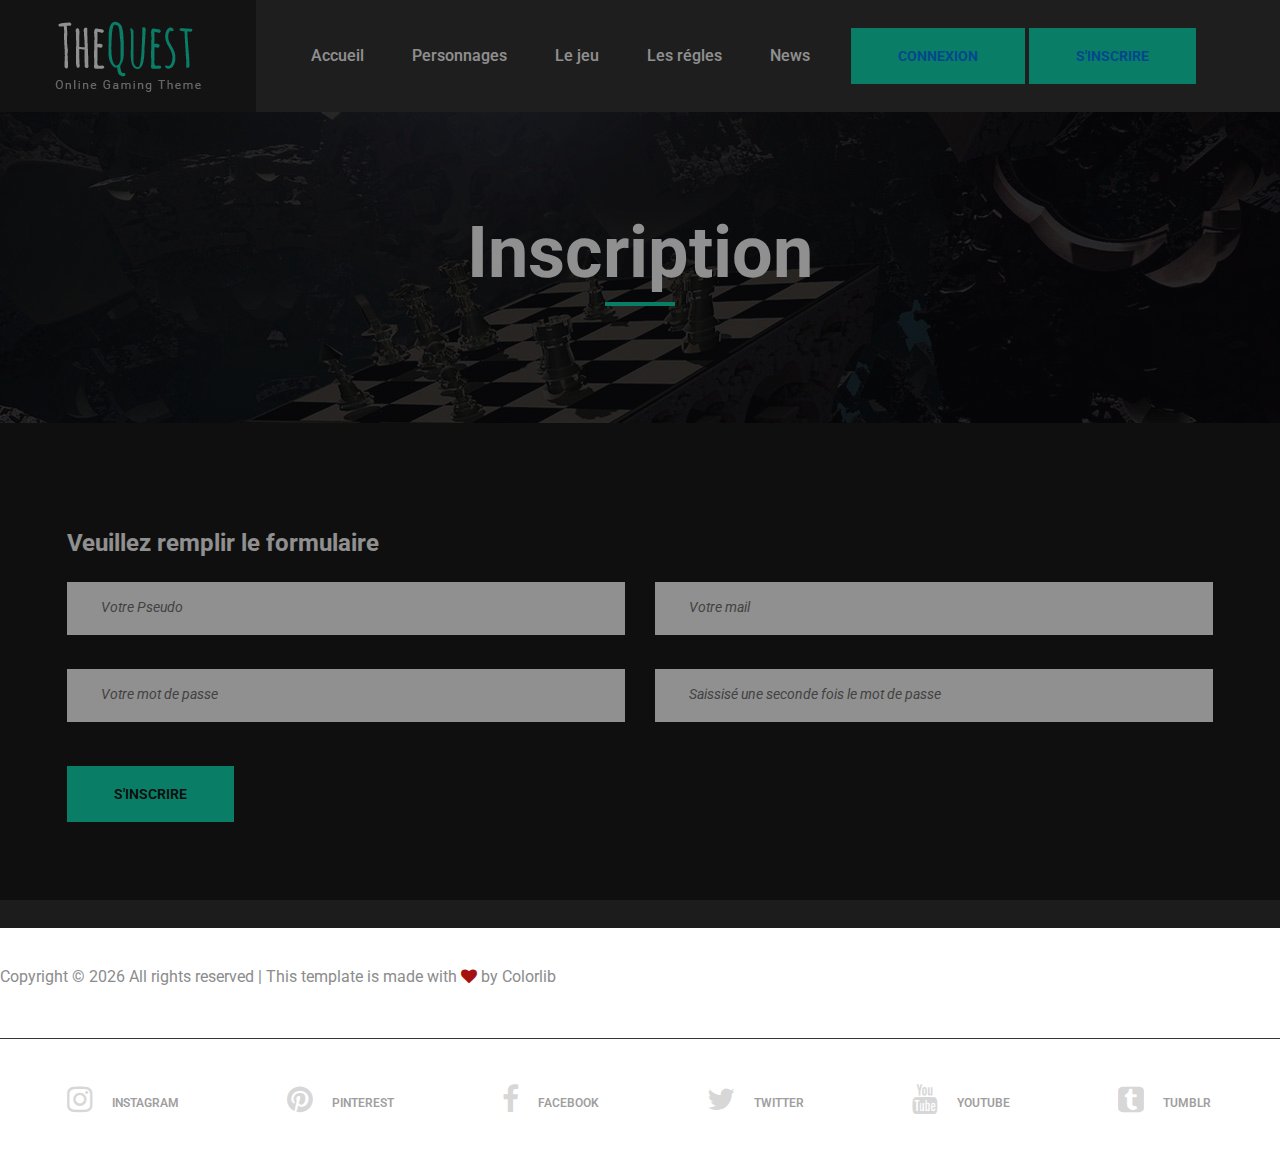
<file: sign-in.html>
<!DOCTYPE html>
<html lang="zxx">

<head>
    <title>TheQuest - Gaming Magazine Template</title>
    <meta charset="UTF-8">
    <meta name="description" content="TheQuest Gaming Magazine Template">
    <meta name="keywords" content="gaming, html">
    <meta name="viewport" content="width=device-width, initial-scale=1.0">

    <!-- Favicon -->
    <link href="img/favicon.ico" rel="shortcut icon" />

    <!-- Google font -->
    <link href="https://fonts.googleapis.com/css?family=Roboto:300,300i,400,400i,500,500i,700,700i&display=swap" rel="stylesheet">

    <!-- Stylesheets -->
    <link rel="stylesheet" href="css/bootstrap.min.css" />
    <link rel="stylesheet" href="css/font-awesome.min.css" />
    <link rel="stylesheet" href="css/magnific-popup.css" />
    <link rel="stylesheet" href="css/owl.carousel.min.css" />
    <link rel="stylesheet" href="css/slicknav.min.css" />

    <!-- Main Stylesheets -->
    <link rel="stylesheet" href="css/style.css" />

    <!-- include html-->
    <script src="js/w3.js"></script>


    <!--[if lt IE 9]>
		<script src="https://oss.maxcdn.com/html5shiv/3.7.2/html5shiv.min.js"></script>
		<script src="https://oss.maxcdn.com/respond/1.4.2/respond.min.js"></script>
	<![endif]-->

</head>

<body>
    <!-- Page Preloder -->
    <div id="preloder">
        <div class="loader"></div>
    </div>

    <!-- Header section -->
    <div w3-include-html="menu.html"></div>
    <!-- Header section end -->

    <!-- Page top section -->
    <section class="page-top-section set-bg" data-setbg="img/header-bg/1.jpg">
        <div class="container">
            <h2>Inscription</h2>
        </div>
    </section>
    <!-- Page top section end -->
    <section class="blog-section spad">
        <div class="container">
            <h3 class="text-white">Veuillez remplir le formulaire</h5>
                <br/>
                <form class="comment-form">
                    <div class="row">
                        <div class="col-md-6">
                            <input type="text" placeholder="Votre Pseudo">
                        </div>
                        <div class="col-md-6">
                            <input type="email" placeholder="Votre mail">
                        </div>
                        <div class="col-md-6">
                            <input type="password" placeholder="Votre mot de passe">
                        </div>
                        <div class="col-md-6">
                            <input type="password" placeholder="Saissisé une seconde fois le mot de passe">
                        </div>
                        <div class="col-md-12">
                            <button class="site-btn" id="sign-in">S'inscrire</button>
                        </div>
                    </div>
                </form>
        </div>
    </section>
    <!-- Blog section end -->

    <div class="copyright">
        <p>
            <!-- Link back to Colorlib can't be removed. Template is licensed under CC BY 3.0. -->
            Copyright &copy;
            <script>
                document.write(new Date().getFullYear());
            </script> All rights reserved | This template is made with <i class="fa fa-heart" aria-hidden="true"></i> by <a href="https://colorlib.com" target="_blank">Colorlib</a>
            <!-- Link back to Colorlib can't be removed. Template is licensed under CC BY 3.0. -->
        </p>
    </div>
    </div>
    <div class="social-links-warp">
        <div class="container">
            <div class="social-links">
                <a href="#"><i class="fa fa-instagram"></i><span>instagram</span></a>
                <a href="#"><i class="fa fa-pinterest"></i><span>pinterest</span></a>
                <a href="#"><i class="fa fa-facebook"></i><span>facebook</span></a>
                <a href="#"><i class="fa fa-twitter"></i><span>twitter</span></a>
                <a href="#"><i class="fa fa-youtube"></i><span>youtube</span></a>
                <a href="#"><i class="fa fa-tumblr-square"></i><span>tumblr</span></a>
            </div>
        </div>
    </div>
    </div>
    <!-- Footer section end -->

    <!--====== Javascripts & Jquery ======-->
    <script src="js/jquery-3.2.1.min.js"></script>
    <script src="js/bootstrap.min.js"></script>
    <script src="js/jquery.slicknav.js"></script>
    <script src="js/owl.carousel.min.js"></script>
    <script src="js/circle-progress.min.js"></script>
    <script src="js/jquery.magnific-popup.min.js"></script>
    <script src="js/main.js"></script>

    <!-- include html-->
    <script>
        w3.includeHTML();
    </script>

</body>

</html>
</file>
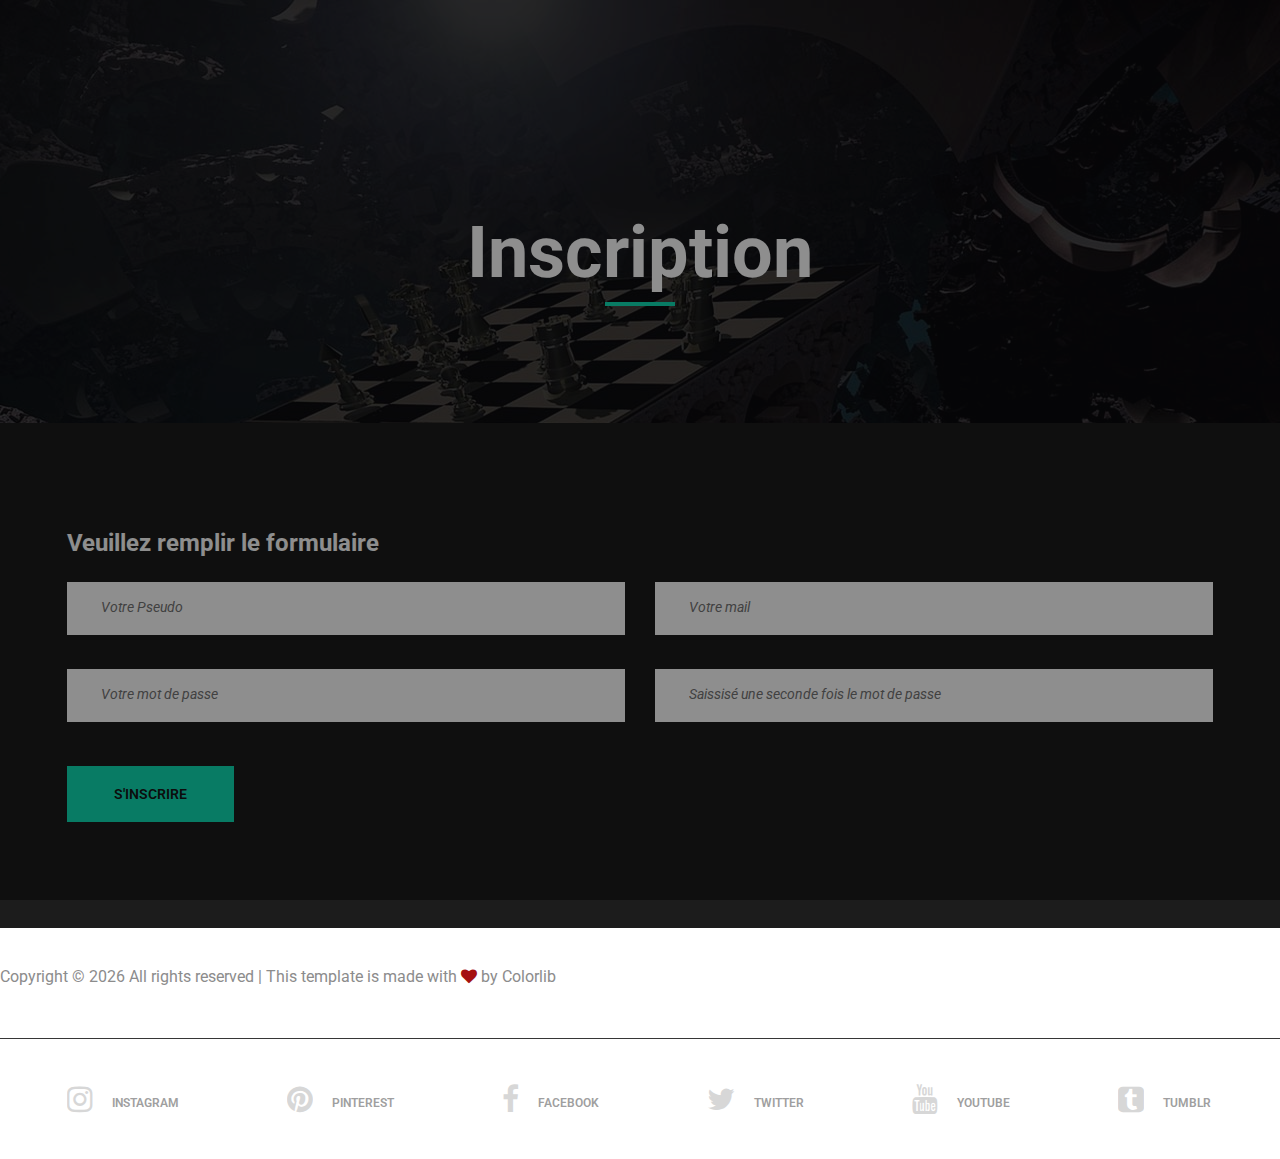
<file: sign_in.html>
<!DOCTYPE html>
<html lang="zxx">

<head>
    <title>TheQuest - Gaming Magazine Template</title>
    <meta charset="UTF-8">
    <meta name="description" content="TheQuest Gaming Magazine Template">
    <meta name="keywords" content="gaming, html">
    <meta name="viewport" content="width=device-width, initial-scale=1.0">

    <!-- Favicon -->
    <link href="img/favicon.ico" rel="shortcut icon" />

    <!-- Google font -->
    <link href="https://fonts.googleapis.com/css?family=Roboto:300,300i,400,400i,500,500i,700,700i&display=swap" rel="stylesheet">

    <!-- Stylesheets -->
    <link rel="stylesheet" href="css/bootstrap.min.css" />
    <link rel="stylesheet" href="css/font-awesome.min.css" />
    <link rel="stylesheet" href="css/magnific-popup.css" />
    <link rel="stylesheet" href="css/owl.carousel.min.css" />
    <link rel="stylesheet" href="css/slicknav.min.css" />

    <!-- Main Stylesheets -->
    <link rel="stylesheet" href="css/style.css" />

    <!-- include html-->
    <script src="https://www.w3schools.com/lib/w3.js"></script>


    <!--[if lt IE 9]>
		<script src="https://oss.maxcdn.com/html5shiv/3.7.2/html5shiv.min.js"></script>
		<script src="https://oss.maxcdn.com/respond/1.4.2/respond.min.js"></script>
	<![endif]-->

</head>

<body>
    <!-- Page Preloder -->
    <div id="preloder">
        <div class="loader"></div>
    </div>

    <!-- Header section -->
    <div w3-include-html="menu.html"></div>
    <!-- Header section end -->

    <!-- Page top section -->
    <section class="page-top-section set-bg" data-setbg="img/header-bg/1.jpg">
        <div class="container">
            <h2>Inscription</h2>
        </div>
    </section>
    <!-- Page top section end -->
    <section class="blog-section spad">
        <div class="container">
            <h3 class="text-white">Veuillez remplir le formulaire</h5>
                <br/>
                <form class="comment-form">
                    <div class="row">
                        <div class="col-md-6">
                            <input type="text" placeholder="Votre Pseudo">
                        </div>
                        <div class="col-md-6">
                            <input type="email" placeholder="Votre mail">
                        </div>
                        <div class="col-md-6">
                            <input type="password" placeholder="Votre mot de passe">
                        </div>
                        <div class="col-md-6">
                            <input type="password" placeholder="Saissisé une seconde fois le mot de passe">
                        </div>
                        <div class="col-md-12">
                            <button class="site-btn" id="sign-in">S'inscrire</button>
                        </div>
                    </div>
                </form>
        </div>
    </section>
    <!-- Blog section end -->

    <div class="copyright">
        <p>
            <!-- Link back to Colorlib can't be removed. Template is licensed under CC BY 3.0. -->
            Copyright &copy;
            <script>
                document.write(new Date().getFullYear());
            </script> All rights reserved | This template is made with <i class="fa fa-heart" aria-hidden="true"></i> by <a href="https://colorlib.com" target="_blank">Colorlib</a>
            <!-- Link back to Colorlib can't be removed. Template is licensed under CC BY 3.0. -->
        </p>
    </div>
    </div>
    <div class="social-links-warp">
        <div class="container">
            <div class="social-links">
                <a href="#"><i class="fa fa-instagram"></i><span>instagram</span></a>
                <a href="#"><i class="fa fa-pinterest"></i><span>pinterest</span></a>
                <a href="#"><i class="fa fa-facebook"></i><span>facebook</span></a>
                <a href="#"><i class="fa fa-twitter"></i><span>twitter</span></a>
                <a href="#"><i class="fa fa-youtube"></i><span>youtube</span></a>
                <a href="#"><i class="fa fa-tumblr-square"></i><span>tumblr</span></a>
            </div>
        </div>
    </div>
    </div>
    <!-- Footer section end -->

    <!--====== Javascripts & Jquery ======-->
    <script src="js/jquery-3.2.1.min.js"></script>
    <script src="js/bootstrap.min.js"></script>
    <script src="js/jquery.slicknav.js"></script>
    <script src="js/owl.carousel.min.js"></script>
    <script src="js/circle-progress.min.js"></script>
    <script src="js/jquery.magnific-popup.min.js"></script>
    <script src="js/main.js"></script>

    <!-- include html-->
    <script>
        w3.includeHTML();
    </script>

</body>

</html>
</file>
<file: css/style.css>
/* ===================================
--------------------------------------
  TheQuest - Gaming Magazine Template
  Version: 1.0
--------------------------------------
======================================*/


/*----------------------------------------*/


/* Template default CSS
/*----------------------------------------*/

html,
body {
    height: 100%;
    font-family: "Roboto", sans-serif;
    -webkit-font-smoothing: antialiased;
    font-smoothing: antialiased;
}

h1,
h2,
h3,
h4,
h5,
h6 {
    margin: 0;
    color: #111111;
    font-weight: 700;
}

h1 {
    font-size: 36px;
}

h2 {
    font-size: 30px;
}

h3 {
    font-size: 24px;
}

h4 {
    font-size: 18px;
}

h5 {
    font-size: 16px;
}

h6 {
    font-size: 10px;
}

p {
    font-size: 16px;
    color: #8c8c8c;
    line-height: 1.8;
}

img {
    max-width: 100%;
}

input:focus,
select:focus,
button:focus,
textarea:focus {
    outline: none;
}

a {
    text-decoration: none;
}

a:hover,
a:focus {
    text-decoration: none;
    outline: none;
}

ul,
ol {
    padding: 0;
    margin: 0;
}


/*---------------------
Helper CSS
 -----------------------*/

.section-title {
    text-align: center;
}

.section-title h2 {
    font-size: 36px;
}

.set-bg {
    background-repeat: no-repeat;
    background-size: cover;
    background-position: top center;
}

.spad {
    padding-top: 106px;
    padding-bottom: 106px;
}

.text-white h1,
.text-white h2,
.text-white h3,
.text-white h4,
.text-white h5,
.text-white h6,
.text-white p,
.text-white span,
.text-white li,
.text-white a {
    color: #fff;
}


/*---------------------
Commom elements
 -----------------------*/


/* buttons */

.site-btn {
    display: inline-block;
    border: none;
    font-size: 14px;
    font-weight: 600;
    min-width: 164px;
    padding: 21px 47px;
    margin-top: 10px;
    text-transform: uppercase;
    background: #10ddb4;
    color: #161616;
    line-height: 1;
    cursor: pointer;
    text-align: center;
}

.site-btn:hover {
    color: #161616;
}

.site-btn.sb-color {
    background: #ff1f56;
    color: #fff;
}

.site-btn.sb-color:hover {
    color: #fff;
}


/* Preloder */

#preloder {
    position: fixed;
    width: 100%;
    height: 100%;
    top: 0;
    left: 0;
    z-index: 999999;
    background: #000;
}

.loader {
    width: 40px;
    height: 40px;
    position: absolute;
    top: 50%;
    left: 50%;
    margin-top: -13px;
    margin-left: -13px;
    border-radius: 60px;
    animation: loader 0.8s linear infinite;
    -webkit-animation: loader 0.8s linear infinite;
}

@keyframes loader {
    0% {
        -webkit-transform: rotate(0deg);
        transform: rotate(0deg);
        border: 4px solid #f44336;
        border-left-color: transparent;
    }
    50% {
        -webkit-transform: rotate(180deg);
        transform: rotate(180deg);
        border: 4px solid #673ab7;
        border-left-color: transparent;
    }
    100% {
        -webkit-transform: rotate(360deg);
        transform: rotate(360deg);
        border: 4px solid #f44336;
        border-left-color: transparent;
    }
}

@-webkit-keyframes loader {
    0% {
        -webkit-transform: rotate(0deg);
        border: 4px solid #f44336;
        border-left-color: transparent;
    }
    50% {
        -webkit-transform: rotate(180deg);
        border: 4px solid #673ab7;
        border-left-color: transparent;
    }
    100% {
        -webkit-transform: rotate(360deg);
        border: 4px solid #f44336;
        border-left-color: transparent;
    }
}


/*------------------
Header section
 ---------------------*/

.header-section {
    position: absolute;
    width: 100%;
    left: 0;
    top: 0;
    background: #353535;
    z-index: 9999;
}

.site-logo {
    display: inline-block;
    padding: 21px 55px 20px;
    background: #222222;
}

.main-menu {
    display: inline-block;
    padding-left: 44px;
    position: relative;
    z-index: 99;
    background: #353535;
}

.main-menu li {
    display: inline-block;
}

.main-menu li a {
    position: relative;
    display: block;
    padding: 44px 7px;
    margin-right: 55px;
    font-size: 16px;
    font-weight: 500;
    color: #fff !important;
    cursor: pointer;
}

.main-menu li a:after {
    position: absolute;
    content: "";
    width: 0;
    height: 3px;
    left: 0;
    bottom: 0;
    background: #10ddb4;
    -webkit-transition: all 0.3s;
    transition: all 0.3s;
}

.main-menu li a:hover:after {
    width: 100%;
}

.slicknav_menu {
    display: none;
}

.header-add {
    position: absolute;
    right: 0;
    top: 0;
    width: 43%;
    height: 100%;
    text-align: right;
}

.header-add img {
    height: 100%;
}


/*------------------
   Hero-section
 ---------------------*/

.hero-item {
    height: 804px;
    display: -webkit-box;
    display: -ms-flexbox;
    display: flex;
    -webkit-box-align: center;
    -ms-flex-align: center;
    align-items: center;
    -webkit-box-pack: center;
    -ms-flex-pack: center;
    justify-content: center;
    text-align: center;
    position: relative;
    padding-top: 140px;
}

.hero-item:after {
    position: absolute;
    content: "";
    width: 100%;
    height: 100%;
    left: 0;
    top: 0;
    background: #0d0d11;
    opacity: 0.74;
    z-index: 1;
}

.hero-item .container {
    position: relative;
    z-index: 9;
}

.hero-item h2 {
    font-size: 96px;
    font-weight: 700;
    color: #fff;
    margin-bottom: 15px;
}

.hero-item p {
    font-size: 20px;
    margin-bottom: 35px;
}

.hero-item .site-btn,
.hero-item p,
.hero-item h2 {
    position: relative;
    top: 50px;
    opacity: 0;
}

.hero-slider .owl-item.active .hero-item h2,
.hero-slider .owl-item.active .hero-item p,
.hero-slider .owl-item.active .hero-item .site-btn {
    top: 0;
    opacity: 1;
}

.hero-slider .owl-item.active .hero-item h2 {
    -webkit-transition: all 0.5s ease 0.4s;
    transition: all 0.5s ease 0.4s;
}

.hero-slider .owl-item.active .hero-item p {
    -webkit-transition: all 0.5s ease 0.6s;
    transition: all 0.5s ease 0.6s;
}

.hero-slider .owl-item.active .hero-item .site-btn {
    -webkit-transition: all 0.5s ease 0.8s;
    transition: all 0.5s ease 0.8s;
}

.slider-progress-bar {
    position: absolute;
    width: 100%;
    bottom: 0;
    left: 0;
}

.slider-progress-bar .progress {
    height: 4px;
    background: #10ddb4;
    -webkit-animation: sliderProgressBar ease;
    animation: sliderProgressBar ease;
}

.my-slider:hover .slider-progress-bar .progress {
    -webkit-animation-play-state: paused;
    animation-play-state: paused;
}

@-webkit-keyframes sliderProgressBar {
    0% {
        width: 0%;
    }
    100% {
        width: 100%;
    }
}

@keyframes sliderProgressBar {
    0% {
        width: 0%;
    }
    100% {
        width: 100%;
    }
}


/*------------------
   Blog-section
 ---------------------*/

.blog-section {
    background: #1c1c1c;
}

.blog-section .blog-posts {
    margin-bottom: -70px;
}

.blog-post {
    margin-bottom: 70px;
}

.blog-post img {
    margin-bottom: 34px;
    min-width: 100%;
}

.blog-post .post-date {
    display: inline-block;
    font-size: 14px;
    font-weight: 700;
    padding: 3px 16px;
    margin-bottom: 25px;
    background: #10ddb4;
}

.blog-post h3 {
    color: #fff;
    margin-bottom: 10px;
}

.blog-post h4 {
    color: #fff;
    margin-bottom: 10px;
}

.blog-post .post-metas {
    margin-bottom: 30px;
}

.blog-post .post-metas .post-meta {
    position: relative;
    display: inline-block;
    color: #8c8c8c;
    font-size: 14px;
    padding-right: 15px;
    margin-right: 14px;
    margin-bottom: 5px;
}

.blog-post .post-metas .post-meta:after {
    position: absolute;
    content: "|";
    right: 0;
    top: 0;
    color: #8c8c8c;
    font-size: 14px;
}

.blog-post .post-metas .post-meta:last-child {
    margin-right: 0;
    padding-right: 0;
}

.blog-post .post-metas .post-meta:last-child:after {
    display: none;
}

.blog-post .post-metas a {
    color: #ffea00;
}

.blog-post .read-more {
    font-size: 14px;
    font-weight: 700;
    color: #10ddb4;
}

.blog-post.featured-post,
.blog-post.review-post,
.blog-post.single-post {
    margin-bottom: 80px;
}

.blog-post.featured-post p,
.blog-post.review-post p,
.blog-post.single-post p {
    margin-bottom: 40px;
}

.blog-post.featured-post .post-metas a,
.blog-post.review-post .post-metas a,
.blog-post.single-post .post-metas a {
    color: #10ddb4;
}

.blog-post.review-post .post-metas {
    margin-bottom: 5px;
}

.blog-post.review-post .rating {
    font-size: 17px;
    color: #ffd200;
    margin-bottom: 30px;
}

.blog-post.review-post .rating i {
    display: inline-block;
    margin-right: 4px;
}

.sb-widget {
    margin-bottom: 75px;
}

.sb-widget:last-child {
    margin-bottom: 0;
}

.sb-widget .sb-title {
    font-size: 18px;
    font-weight: 700;
    color: #fff;
    margin-bottom: 60px;
}

.sb-widget .sb-search input {
    width: 100%;
    height: 53px;
    font-size: 14px;
    font-style: italic;
    padding: 0 32px;
    border: none;
    border-bottom: 3px solid #10ddb4;
}

.sb-cata-list {
    list-style: none;
}

.sb-cata-list li {
    display: block;
    overflow: hidden;
    margin-bottom: 13px;
}

.sb-cata-list li a {
    display: block;
    color: #8c8c8c;
    font-size: 16px;
}

.sb-cata-list li span {
    float: right;
    display: inline-block;
    min-width: 25px;
    height: 25px;
    font-size: 11px;
    color: #1c1c1c;
    border-radius: 35px;
    background: #fff;
    text-align: center;
    padding: 5px 5px 0;
}

.sb-cata-list li:nth-child(1) span {
    background: #10ddb4;
}

.sb-cata-list li:nth-child(2) span {
    background: #ff1980;
}

.sb-cata-list li:nth-child(3) span {
    background: #ffe119;
}

.sb-cata-list li:nth-child(4) span {
    background: #5da9e4;
}

.sb-cata-list li:nth-child(5) span {
    background: #bd9bd2;
}

.sb-cata-list li:nth-child(6) span {
    background: #f89843;
}

.sb-cata-list li:last-child a {
    margin-bottom: 0;
}

.latest-news-widget .ln-item {
    margin-bottom: 29px;
    position: relative;
}

.latest-news-widget .ln-item:last-child {
    margin-bottom: 0;
}

.latest-news-widget .ln-item img {
    width: 85px;
    height: 85px;
    float: left;
    margin-right: 27px;
}

.latest-news-widget .ln-text {
    overflow: hidden;
}

.latest-news-widget .ln-text .ln-date {
    display: inline-block;
    font-size: 14px;
    font-weight: 700;
    padding: 1px 5px;
    margin-bottom: 10px;
    background: #10ddb4;
}

.latest-news-widget .ln-text h6 {
    font-size: 14px;
    font-weight: 500;
    color: #fff;
    margin-bottom: 5px;
}

.latest-news-widget .ln-text .ln-metas .ln-meta {
    position: relative;
    display: inline-block;
    color: #8c8c8c;
    font-size: 12px;
    padding-right: 13px;
    margin-right: 10px;
    margin-bottom: 5px;
}

.latest-news-widget .ln-text .ln-metas .ln-meta:after {
    position: absolute;
    content: "|";
    right: 0;
    top: 0;
    color: #8c8c8c;
    font-size: 14px;
}

.latest-news-widget .ln-text .ln-metas .ln-meta:last-child {
    margin-right: 0;
    padding-right: 0;
}

.latest-news-widget .ln-text .ln-metas .ln-meta:last-child:after {
    display: none;
}

.latest-news-widget .ln-text .ln-metas a {
    color: #ffea00;
}

.latest-news-widget.top-five .ln-index {
    position: absolute;
    left: 19px;
    top: -25px;
    width: 45px;
    height: 45px;
    font-size: 18px;
    font-weight: 700;
    color: #fff;
    background: #10ddb4;
    border-radius: 50%;
    display: -webkit-box;
    display: -ms-flexbox;
    display: flex;
    -webkit-box-align: center;
    -ms-flex-align: center;
    align-items: center;
    -webkit-box-pack: center;
    -ms-flex-pack: center;
    justify-content: center;
}

.latest-news-widget.top-five .ln-item {
    margin-bottom: 59px;
}

.latest-news-widget.top-five .ln-item:nth-child(1) .ln-index {
    background: #ff5581;
}

.latest-news-widget.top-five .ln-item:nth-child(2) .ln-index {
    background: #10ddb4;
}

.latest-news-widget.top-five .ln-item:nth-child(3) .ln-index {
    background: #5da9e4;
}

.latest-news-widget.top-five .ln-item:nth-child(4) .ln-index {
    background: #ffe119;
}

.latest-news-widget.top-five .ln-item:nth-child(5) .ln-index {
    background: #bd9bd2;
}

.latest-news-widget.top-five .ln-item:last-child {
    margin-bottom: 0;
}

.latest-comments-widget .lc-item {
    margin-bottom: 23px;
}

.latest-comments-widget .lc-item:last-child {
    margin-bottom: 0;
}

.latest-comments-widget .lc-item img {
    float: left;
    width: 55px;
    height: 55px;
    border-radius: 50%;
    margin-right: 24px;
}

.latest-comments-widget .lc-text {
    overflow: hidden;
}

.latest-comments-widget .lc-text h6 {
    color: #fff;
    font-size: 16px;
    font-weight: 500;
    margin-bottom: 8px;
}

.latest-comments-widget .lc-text span {
    color: #8c8c8c;
    font-size: 14px;
    font-weight: 400;
    display: inline-block;
    padding: 0 5px;
}

.latest-comments-widget .lc-text a {
    color: #10ddb4;
    font-size: 14px;
    font-weight: 400;
}

.latest-comments-widget .lc-date {
    color: #a5a4a4;
    font-weight: 700;
    font-size: 12px;
}


/* ------------------
Blog list section
 ---------------------*/

.blog-list-section {
    background: #222222;
}

.small-blog-list .sb-item {
    margin-bottom: 43px;
    position: relative;
}

.small-blog-list .sb-item:last-child {
    margin-bottom: 0;
}

.small-blog-list .sb-item img {
    width: 166px;
    float: left;
    margin-right: 27px;
}

.small-blog-list .sb-text {
    overflow: hidden;
}

.small-blog-list .sb-text .sb-date {
    display: inline-block;
    font-size: 14px;
    font-weight: 700;
    padding: 1px 10px;
    margin-bottom: 10px;
    background: #10ddb4;
}

.small-blog-list .sb-text h6 {
    font-size: 18px;
    font-weight: 500;
    color: #fff;
    margin-bottom: 5px;
}

.small-blog-list .sb-text .sb-metas {
    margin-bottom: 10px;
}

.small-blog-list .sb-text .sb-metas .sb-meta {
    position: relative;
    display: inline-block;
    color: #8c8c8c;
    font-size: 12px;
    padding-right: 13px;
    margin-right: 10px;
    margin-bottom: 5px;
}

.small-blog-list .sb-text .sb-metas .sb-meta:after {
    position: absolute;
    content: "|";
    right: 0;
    top: 0;
    color: #8c8c8c;
    font-size: 14px;
}

.small-blog-list .sb-text .sb-metas .sb-meta:last-child {
    margin-right: 0;
    padding-right: 0;
}

.small-blog-list .sb-text .sb-metas .sb-meta:last-child:after {
    display: none;
}

.small-blog-list .sb-text .sb-metas a {
    color: #ffea00;
}

.small-blog-list .sb-text p {
    margin-bottom: 0;
}


/* ----------------
Video section
 ---------------------*/

.video-section {
    padding: 70px 0;
    background: #2d2d2d;
    text-align: center;
}

.video-logo {
    margin-bottom: 40px;
}

.video-logo p {
    padding-top: 10px;
    margin-bottom: 0;
}

.video-popup-warp {
    position: relative;
}

.video-popup-warp .video-play {
    display: block;
    position: absolute;
    width: 100px;
    height: 56px;
    padding-top: 9px;
    border-radius: 50px;
    top: calc(50% - 28px);
    left: calc(50% - 50px);
    font-size: 26px;
    color: #fff;
    background: #ff2260;
}


/* ----------------
Footer section
 ---------------------*/

.footer-section {
    background: #000000;
    padding-top: 73px;
}

.footer-widget {
    margin-bottom: 40px;
}

.footer-widget .fw-title {
    font-size: 18px;
    font-weight: 700;
    color: #fff;
    padding-top: 42px;
    margin-bottom: 44px;
}

.footer-widget .about-widget img {
    margin-bottom: 40px;
}

.footer-widget ul {
    list-style: none;
}

.footer-widget ul li {
    display: block;
}

.footer-widget ul li a {
    display: inline-block;
    color: #8c8c8c;
    font-size: 16px;
    margin-bottom: 10px;
}

.footer-widget.fw-latest-post .fw-title {
    margin-bottom: 25px;
}

.copyright {
    color: #8c8c8c;
    font-size: 16px;
    padding: 35px 0 30px;
}

.copyright a {
    color: #8c8c8c;
}

.copyright a:hover {
    color: #10ddb4;
}

.copyright i {
    color: #a51111;
}

.social-links-warp {
    border-top: 1px solid #363636;
    padding: 45px 0;
}

.social-links a {
    margin-right: 104px;
    display: inline-block;
}

.social-links a:last-child {
    margin-right: 0;
}

.social-links a i {
    font-size: 30px;
    color: #d7d7d7;
    float: left;
    margin-right: 19px;
    overflow: hidden;
    -webkit-transition: all 0.3s;
    transition: all 0.3s;
}

.social-links a span {
    display: inline-block;
    font-size: 12px;
    font-weight: 600;
    text-transform: uppercase;
    color: #9f9fa0;
    padding-top: 10px;
    -webkit-transition: all 0.3s;
    transition: all 0.3s;
}

.social-links a:hover i {
    color: #10ddb4;
}


/* ----------------
Other pages
 ---------------------*/

.page-top-section {
    height: 423px;
    position: relative;
    padding-top: 210px;
    text-align: center;
}

.page-top-section:after {
    position: absolute;
    content: "";
    width: 100%;
    height: 100%;
    left: 0;
    top: 0;
    background: #0d0d11;
    opacity: 0.74;
    z-index: 1;
}

.page-top-section .container {
    position: relative;
    z-index: 99;
}

.page-top-section h2 {
    position: relative;
    font-size: 72px;
    color: #fff;
    padding-bottom: 10px;
}

.page-top-section h2:after {
    position: absolute;
    content: "";
    width: 70px;
    height: 4px;
    bottom: 0;
    left: calc(50% - 35px);
    background: #10ddb4;
}

.site-pagination a {
    display: inline-block;
    font-size: 14px;
    color: #fff;
    font-weight: 500;
}

.site-pagination a.sp-next,
.site-pagination a.sp-prev {
    color: #8c8c8c;
    margin-right: 10px;
}

.site-pagination a.sp-next {
    margin-right: 0;
    margin-left: 10px;
}

.site-pagination a.active {
    color: #10ddb4;
}


/* ----------------
Single Post page
 ---------------------*/

.blog-post.single-post {
    margin-bottom: 0;
}

.blog-post.single-post p {
    margin-bottom: 30px;
}

.comments {
    padding-top: 50px;
}

.comments h5 {
    color: #fff;
    margin-bottom: 45px;
}

.comments-list {
    list-style: none;
    padding-top: 25px;
    padding-bottom: 25px;
}

.comments-list li {
    margin-bottom: 40px;
}

.comments-list img {
    float: left;
    margin-right: 28px;
    width: 55px;
    height: 55px;
    border-radius: 50%;
    min-width: auto;
}

.comments-list .comment-text {
    overflow: hidden;
}

.comments-list .comment-text h6 {
    color: #fff;
    font-weight: 500;
    margin-bottom: 5px;
}

.comments-list .comment-text .reply {
    padding-left: 7px;
    font-size: 14px;
    color: #10ddb4;
}

.comments-list .comment-text .comment-date {
    font-size: 12px;
    font-weight: 700;
    color: #a5a4a4;
    margin-bottom: 15px;
}

.comments-list .comment-text p {
    margin-bottom: 0;
}

.comment-form input,
.comment-form textarea {
    width: 100%;
    height: 53px;
    padding: 0 34px;
    margin-bottom: 34px;
    font-size: 14px;
    font-style: italic;
    color: #242424;
    border: none;
    border-bottom: 3px solid transparent;
}

.comment-form input:focus,
.comment-form textarea:focus {
    border-bottom-color: #10ddb4;
}

.comment-form textarea {
    height: 240px;
    resize: none;
    padding: 20px 34px 15px;
    margin-bottom: 31px;
}


/* ----------------
Responsive
 ---------------------*/

.characters-section-one {
    padding: 144px 0 118px;
    background: #1c1c1c;
}

.character-info img {
    margin-bottom: px;
}

.character-info h2 {
    font-size: 30px;
    color: #fff;
    margin-bottom: 15px;
}

.character-info h5 {
    color: #fff;
    margin-bottom: 9px;
}

.character-info p {
    padding-top: 30px;
    margin-bottom: 40px;
}

.circle-progress {
    text-align: center;
    display: block;
    position: relative;
    margin-bottom: 5px;
}

.circle-progress canvas {
    -webkit-transform: rotate(90deg);
    transform: rotate(90deg);
}

.circle-progress .progress-value {
    position: absolute;
    width: 100%;
    top: 50%;
    margin-top: -12px;
}

.cp-item {
    display: inline-block;
    text-align: center;
    margin-right: 50px;
    margin-left: 10px;
    margin-bottom: 40px;
}

.cp-item h3 {
    font-size: 14px;
    font-weight: 400;
    color: #10ddb4;
}

.cp-item h4 {
    font-size: 14px;
    font-weight: 400;
    color: #8c8c8c;
}

.character-one {
    background: #1c1c1c;
    padding-top: 120px;
}

.character-img {
    width: 220px;
    padding-right: 20px;
}

.banner-section {
    padding: 90px 0 80px;
}

.banner-text {
    max-width: 550px;
    text-align: center;
}

.banner-text .banner-logo {
    margin-bottom: 38px;
}

.banner-text .banner-logo h6 {
    margin-bottom: 25px;
}

.banner-text p {
    margin-bottom: 45px;
}


/* ------------
Game Page
 ---------------*/

.game-section {
    background: #1c1c1c;
    padding: 118px 0 60px;
    overflow: hidden;
}

.game-title {
    margin-bottom: 75px;
}

.game-title h2 {
    font-size: 48px;
    color: #fff;
    padding-top: 5px;
}

.about-game .rating {
    font-size: 17px;
    color: #ffd200;
    margin-bottom: 30px;
    padding-top: 5px;
}

.about-game .rating i {
    display: inline-block;
    margin-right: 4px;
}

.about-game p {
    margin-bottom: 70px;
}

.about-game-img {
    text-align: center;
    width: 570px;
    position: relative;
    top: -30px;
}

.characters-boxes-section {
    background: #000000;
    padding: 113px 0 90px;
}

.characters-box {
    margin-bottom: 30px;
}

.characters-box img {
    margin-bottom: 35px;
    min-width: 100%;
}

.characters-box h4 {
    color: #fff;
    margin-bottom: 20px;
}

.characters-box p {
    margin-bottom: 25px;
}

.characters-box .rm {
    color: #10ddb4;
    font-size: 16px;
    font-weight: 700;
    font-style: italic;
}

.work-steps-section {
    background: #1c1c1c;
    padding: 118px 0 120px;
    overflow: hidden;
}

.work-steps {
    position: relative;
}

.work-steps:after {
    position: absolute;
    content: "";
    max-width: 1127px;
    width: 100%;
    height: 152px;
    left: 25px;
    top: 25px;
    background-image: url("../img/work-line.png");
    background-repeat: no-repeat;
    background-size: contain;
}

.work-step-box {
    text-align: center;
    padding-top: 40px;
    position: relative;
    z-index: 2;
}

.work-step-box .ws-icon {
    width: 147px;
    height: 147px;
    margin: 0 auto 60px;
    display: -webkit-box;
    display: -ms-flexbox;
    display: flex;
    -webkit-box-align: center;
    -ms-flex-align: center;
    align-items: center;
    -webkit-box-pack: center;
    -ms-flex-pack: center;
    justify-content: center;
    background: #000;
    border: 2px solid #10ddb4;
    border-radius: 50%;
}

.work-step-box h4 {
    color: #fff;
    margin-bottom: 25px;
}

.work-step-box p {
    margin-bottom: 35px;
}

.work-step-box ul {
    list-style: none;
}

.work-step-box ul li {
    font-size: 16px;
    color: rgba(140, 140, 140, 0.5);
    margin-bottom: 15px;
}

.work-step-box ul li img {
    margin-right: 12px;
}

.testimonials-section {
    padding: 125px 0;
    background: #222222;
    overflow: hidden;
}

.testimonial-slider {
    margin: 0 -39px;
    width: auto;
}

.testimonial-slider .owl-dots {
    position: absolute;
    right: 35px;
    bottom: 20px;
}

.testimonial-slider .owl-dots .owl-dot {
    width: 9px;
    height: 9px;
    background: #7a7e7d;
    border-radius: 50%;
    display: -webkit-inline-box;
    display: -ms-inline-flexbox;
    display: inline-flex;
    margin-right: 11px;
}

.testimonial-slider .owl-dots .owl-dot:last-child {
    margin-right: 0;
}

.testimonial-slider .owl-dots .owl-dot.active {
    background: #10ddb4;
}

.owl-item.active .testimonial-info {
    opacity: 1;
    padding-left: 39px;
    -webkit-transition: all 0.4s ease 0.6s;
    transition: all 0.4s ease 0.6s;
}

.testimonial-text {
    background: #fff;
    padding: 48px 115px 55px 78px;
    margin-bottom: 41px;
    position: relative;
}

.testimonial-text:after {
    position: absolute;
    content: "";
    left: 46px;
    bottom: -2px;
    width: 50px;
    height: 45px;
    background: #fff;
    -webkit-transform: rotate(50deg) skew(10deg);
    transform: rotate(50deg) skew(10deg);
}

.testimonial-text .test-date {
    display: inline-block;
    width: 143px;
    height: 37px;
    padding-top: 8px;
    margin-bottom: 45px;
    margin-left: -10px;
    text-align: center;
    font-size: 14px;
    font-weight: 700;
    border-radius: 50px;
    background: #10ddb4;
}

.testimonial-text h4 {
    margin-bottom: 20px;
}

.testimonial-text p {
    margin-bottom: 0;
}

.testimonial-info {
    padding-left: 59px;
    opacity: 0;
    -webkit-transition: all 0.4s;
    transition: all 0.4s;
}

.testimonial-info img {
    float: left;
    width: 68px !important;
    height: 68px;
    margin-right: 17px;
    border: 2px solid #10ddb4;
    border-radius: 50%;
}

.testimonial-info .ti-text {
    padding-top: 20px;
}

.testimonial-info h5 {
    color: #10ddb4;
    font-style: italic;
    line-height: 1;
}


/* ----------------
Responsive
 ---------------------*/

@media (min-width: 1200px) {
    .container {
        max-width: 1176px;
    }
}

@media only screen and (min-width: 1200px) and (max-width: 1360px) {
    .main-menu li a {
        margin-right: 30px;
    }
    .header-add {
        width: 35%;
    }
    .character-two .character-img {
        bottom: -100px;
    }
    .character-three .character-img {
        width: 40%;
    }
    .character-one .character-img,
    .character-four .character-img {
        bottom: 0;
    }
}


/* Medium screen : 992px. */

@media only screen and (min-width: 992px) and (max-width: 1199px) {
    .main-menu {
        padding-left: 15px;
    }
    .main-menu li a {
        margin-right: 15px;
    }
    .header-add {
        width: 35%;
    }
    .social-links a {
        margin-right: 60px;
    }
    .character-one .character-img,
    .character-two .character-img,
    .character-four .character-img {
        bottom: 0;
    }
    .character-three .character-img {
        width: 44%;
    }
}


/* Tablet :768px. */

@media only screen and (min-width: 768px) and (max-width: 991px) {
    .site-logo {
        padding: 21px 30px 20px;
    }
    .main-menu {
        padding-left: 15px;
    }
    .main-menu li a {
        margin-right: 15px;
    }
    .header-add {
        display: none;
    }
    .hero-item h2 {
        font-size: 70px;
    }
    .blog-section .blog-posts {
        margin-bottom: 0;
    }
    .small-blog-list,
    .site-pagination {
        margin-bottom: 70px;
    }
    .sb-cata-list {
        width: 360px;
    }
    .social-links a {
        margin-right: 12px;
    }
    .about-game-img {
        width: auto;
        top: 0;
        padding-top: 50px;
    }
    .work-steps:after {
        left: 0px;
        top: 55px;
    }
    .work-step-box h4 {
        font-size: 18px;
    }
    .characters-section {
        padding-bottom: 0;
    }
    .character-one .character-img,
    .character-two .character-img,
    .character-three .character-img,
    .character-four .character-img {
        position: relative;
        left: 0;
        right: 0;
        bottom: 0;
        top: 0;
        width: 100%;
        padding-top: 70px;
    }
    .blog-post.single-post {
        margin-bottom: 70px;
    }
}


/* Large Mobile :480px. */

@media only screen and (max-width: 767px) {
    .site-logo {
        padding: 20px 15px;
    }
    .main-menu,
    .header-add {
        display: none;
    }
    .header-section {
        background: #222222;
    }
    .slicknav_menu {
        display: block;
        background: transparent;
        padding: 0;
        margin-top: -43px;
    }
    .slicknav_nav {
        background: #353535;
    }
    .slicknav_nav ul {
        margin: 0;
    }
    .slicknav_nav .slicknav_row,
    .slicknav_nav a {
        padding: 10px 20px;
        margin: 0;
    }
    .slicknav_nav a:hover {
        border-radius: 0;
    }
    .slicknav_nav .slicknav_row:hover {
        border-radius: 0;
    }
    .slicknav_btn {
        margin: 0 0 10px 0;
        position: relative;
        top: -31px;
        right: 15px;
        background: #353535;
    }
    .hero-item h2 {
        font-size: 70px;
    }
    .blog-section .blog-posts {
        margin-bottom: 0;
    }
    .small-blog-list,
    .site-pagination {
        margin-bottom: 70px;
    }
    .copyright {
        text-align: center;
    }
    .social-links {
        text-align: center;
    }
    .social-links a {
        margin-right: 20px;
    }
    .social-links a i {
        margin-right: 0;
    }
    .social-links a span {
        display: none;
    }
    .page-top-section h2 {
        font-size: 55px;
    }
    .about-game-img {
        width: auto;
        top: 0;
        padding-top: 50px;
    }
    .work-steps:after {
        display: none;
    }
    .testimonial-slider {
        margin: 0;
    }
    .testimonial-text {
        padding: 48px 40px 55px;
    }
    .characters-section {
        padding-bottom: 0;
    }
    .character-one .character-img,
    .character-two .character-img,
    .character-three .character-img,
    .character-four .character-img {
        position: relative;
        left: 0;
        right: 0;
        bottom: 0;
        top: 0;
        width: 100%;
        padding-top: 70px;
    }
    .blog-post.single-post {
        margin-bottom: 70px;
    }
}


/* Small Mobile :320px. */

@media only screen and (max-width: 479px) {
    .hero-item h2 {
        font-size: 50px;
    }
    .small-blog-list .sb-item img,
    .comments-list img {
        float: none;
        margin-bottom: 15px;
    }
    .page-top-section h2 {
        font-size: 45px;
    }
    .testimonial-slider .owl-dots {
        position: relative;
        bottom: 0;
        right: 0;
        padding-left: 46px;
    }
    .game-title h2 {
        font-size: 36px;
    }
}
</file>
<file: css/main.css>
body {
    font-family: -apple-system, BlinkMacSystemFont, "Segoe UI", Roboto, "Helvetica Neue", Arial, sans-serif;
    color: rgb(252, 248, 248);
    margin: 0 0 0 0;
}


/* css Fiche personnages */

.character-info table {
    text-align: left;
    border-collapse: separate;
    border-spacing: 0;
    border: 5px double #f7eff0;
    width: 1019px;
}

.h7 {
    font-size: 12px;
}

thead tr:first-child {
    background: #726668;
    color: #fff;
    border: none;
}

th:first-child {
    padding-left: 10px;
}

td:first-child {
    padding-left: 12px;
}

th {
    font-weight: 500;
}

thead tr:last-child th {
    border-bottom: 3px double #ddd;
}

tbody tr:hover {
    background-color: #080808;
    cursor: default;
}

tbody tr:last-child td {
    border: none;
}

tbody td {
    border-bottom: 1px solid #ddd;
}

.character-info td:last-child {
    text-align: right;
    padding-right: 10px;
}

.button {
    color: #aaa;
    cursor: pointer;
    vertical-align: middle;
    margin-top: -4px;
}

.edit:hover {
    color: #0a79df;
}

#btn-character-info-edit {
    display: block;
}

#btn-character-info-save {
    display: none;
}

#btn-character-story-edit {
    display: block;
}

#btn-character-story-save {
    display: none;
}

.save:hover {
    color: #07fa64;
}

.character-story {
    display: flex;
    margin-bottom: 50px;
}

.story h2 {
    font-size: 20px;
    color: #fff;
    margin: 5px 5px 5px 5px;
}

.story {
    width: 795px;
    height: 250px;
    overflow: auto;
}

.story blockquote {
    font-size: 16px;
    margin: 5px 5px 5px 5px;
    font-style: italic;
    font-weight: bold;
}

.character-sheet-main {
    background: #1c1c1c;
}

.character-sheet {
    padding-top: 120px;
    background: #1c1c1c;
    display: flex;
    align-items: center;
    justify-content: center;
}

.attribute-box {
    border: 5px double #f7eff0;
    width: 150px;
    height: 150px;
}

.attribute-box h6,
.attribute-box h5 {
    display: flex;
    flex-direction: column;
    padding: 2px 0 2px 2px;
}

.points {
    font-size: 30px;
    text-align: center;
    background-color: rgb(133, 130, 127);
    width: 60px;
    height: 60px;
    line-height: 60px;
    /* hauteur de ligne (identique) */
    white-space: nowrap;
    /* interdiction de passer à la ligne */
}

.skill-checkbox {
    display: flex;
    flex-direction: column;
    padding: 0 5px 5px 10px;
}

.skill-checkbox input {
    margin-left: 2px;
}

.skill-checkbox label {
    margin-bottom: 0px;
}

.single-skill {
    width: 155px;
}

.attribute-points {
    width: 310px;
}

.skill-points {
    display: flex;
}

.circle {
    display: flex;
    width: 60px;
    height: 60px;
    border-radius: 35px;
    background: rgb(133, 130, 127);
    border: 5px double #f7eff0;
    align-items: center;
    justify-content: center;
}

.circle-align {
    margin: -8px;
    flex-direction: column;
}

.circle div,
.circle h6 {
    display: flex;
    justify-content: center;
    color: white;
}

.box-skill {
    display: flex;
    margin-top: 10px;
}

.skill-circle {
    padding-top: 32px;
    margin-left: -29px;
}

.character-skills {
    display: flex;
}

.skills-bonus {
    display: flex;
    flex-direction: column;
    width: 225px;
    margin: 45px 0 13px 30px;
}

.circle-center {
    font-size: 30px;
    text-align: center;
    margin: 5px 5px 5px 5px;
}

.single-bonus-points {
    display: flex;
    align-items: center;
    justify-content: center;
    margin-bottom: 10px;
}

.single-bonus-points h6 {
    padding: 10px 30px 0 0;
}

.title-points {
    margin: auto;
    text-align: left;
    width: 108px;
}

.title-points h6 {
    margin-bottom: 36px;
}

.detailed-skill {
    margin: 5px 0 0 20px;
}

.detailed-skill table {
    text-align: left;
    border-collapse: separate;
    border-spacing: 0;
    border: 5px double #f7eff0;
    width: 265px;
}

.detailed-skill table td:last-child {
    background-color: rgb(133, 130, 127);
    text-align: center;
}

.inspiration-checkbox {
    margin-left: 180px;
}

.attributs-points {
    margin-top: 10px;
}

.litle-marge {
    width: 35px;
}

.global-skills-3 {
    margin: 18px 0 0 15px;
    text-align: center;
}

.global-skills-3-1 {
    display: flex;
}

.health-status {
    border: 5px double #f7eff0;
    width: 290px;
    height: 559px;
    text-align: center;
}

.pv-max,
.life-dice {
    margin: 25px 20px 5px 15px;
}

.pv-max h6,
.life-dice h6 {
    font-size: 10px;
    margin-left: -5px;
}

.health-status-inline {
    display: flex;
    align-items: center;
    justify-content: center;
    margin-bottom: 10px;
}

.value-pv-max,
.value-life-dice {
    margin: 5px 0px 0px 0px;
    font-size: 20px;
    border: 2px solid #f7eff0;
    background-color: rgb(133, 130, 127);
    width: 100px;
}

.actual-life-points {
    margin: 5px 5px 5px 14px;
    font-size: 16px;
    border: 2px solid #f7eff0;
    background-color: rgb(133, 130, 127);
    height: 212px;
    width: 250px;
}

.tired-status-inline {
    display: flex;
    align-items: center;
    justify-content: center;
    margin: 15px 0 15px 0px;
}

.tired-level {
    margin: 0 28px 0 0;
}

.life-dice-used {
    margin: 0 0 0 20px;
}

.value-tired-level,
.value-life-dice-used {
    margin: 5px 0px 0px 0px;
    font-size: 20px;
    border: 2px solid #f7eff0;
    background-color: rgb(133, 130, 127);
    width: 100px;
}

.saves-death-column {
    display: flex;
    flex-direction: column;
}

.success-checkbox,
.failed-checkbox {
    margin: 5px 10px 0px 0px;
}

.personality {
    border: 5px double #f7eff0;
    width: 250px;
    height: 345px;
    text-align: center;
    margin: 0 5px 6px 10px;
}

.personality h6 {
    margin: 1px 0 1px 0;
    font-size: 12px;
}

.language {
    border: 5px double #f7eff0;
    width: 250px;
    height: 207px;
    text-align: center;
    margin: 0 5px 5px 10px;
}

.value-history {
    height: 50px;
}

.value-language {
    height: 178px;
}

.value-language,
.value-history {
    background-color: rgb(133, 130, 127);
}

.success-checkbox label,
.failed-checkbox label {
    display: flex;
    flex-direction: column;
    font-size: 12px;
}

.success-checkbox label,
.failed-checkbox label {
    margin: 0;
}

.table-attacks-and-spells table {
    text-align: left;
    border-collapse: separate;
    border-spacing: 0;
    border: 5px double #f7eff0;
    width: 555px;
    margin-top: 8px;
}

.table-attacks-and-spells {
    margin-top: 19px;
}

.other-attacks-and-spells {
    text-align: left;
    border-collapse: separate;
    border-spacing: 0;
    border: 5px double #f7eff0;
    width: 555px;
    margin-top: 25px;
    padding: 5px 5px 5px 5px;
    height: 200px;
}

.other-attacks-and-spells div:empty:not(:focus):before {
    content: attr(data-placeholder);
}

.character-abilities-and-features {
    display: flex;
}

.abilities-and-features {
    border: 5px double #f7eff0;
    height: 250px;
    width: 736px;
    margin: 10px 10px 10px 0;
}

.abilities-and-features-text h5,
.gears-text-box h5 {
    margin: 5px 5px 5px 5px;
}

.gears-text-box div,
.abilities-and-features-text p {
    background-color: rgb(133, 130, 127);
    height: 211px;
    margin-top: 0;
    padding: 5px 5px 5px 5px;
}

.gears-text-box {
    border: 5px double #f7eff0;
    height: 250px;
    width: 250px;
    margin: 10px 10px 10px 10px;
}

.gear-text:empty:not(:focus):before {
    content: attr(data-placeholder);
}

.abilities-and-features:empty:not(:focus):before {
    content: attr(data-placeholder);
}

.skill-circle-gears {
    margin: 10px 0 0 -42px;
}

.circle-align-gears {
    margin-bottom: -12px;
    display: flex;
    flex-direction: column;
}


/* Fin css Fiche personnages */
</file>
